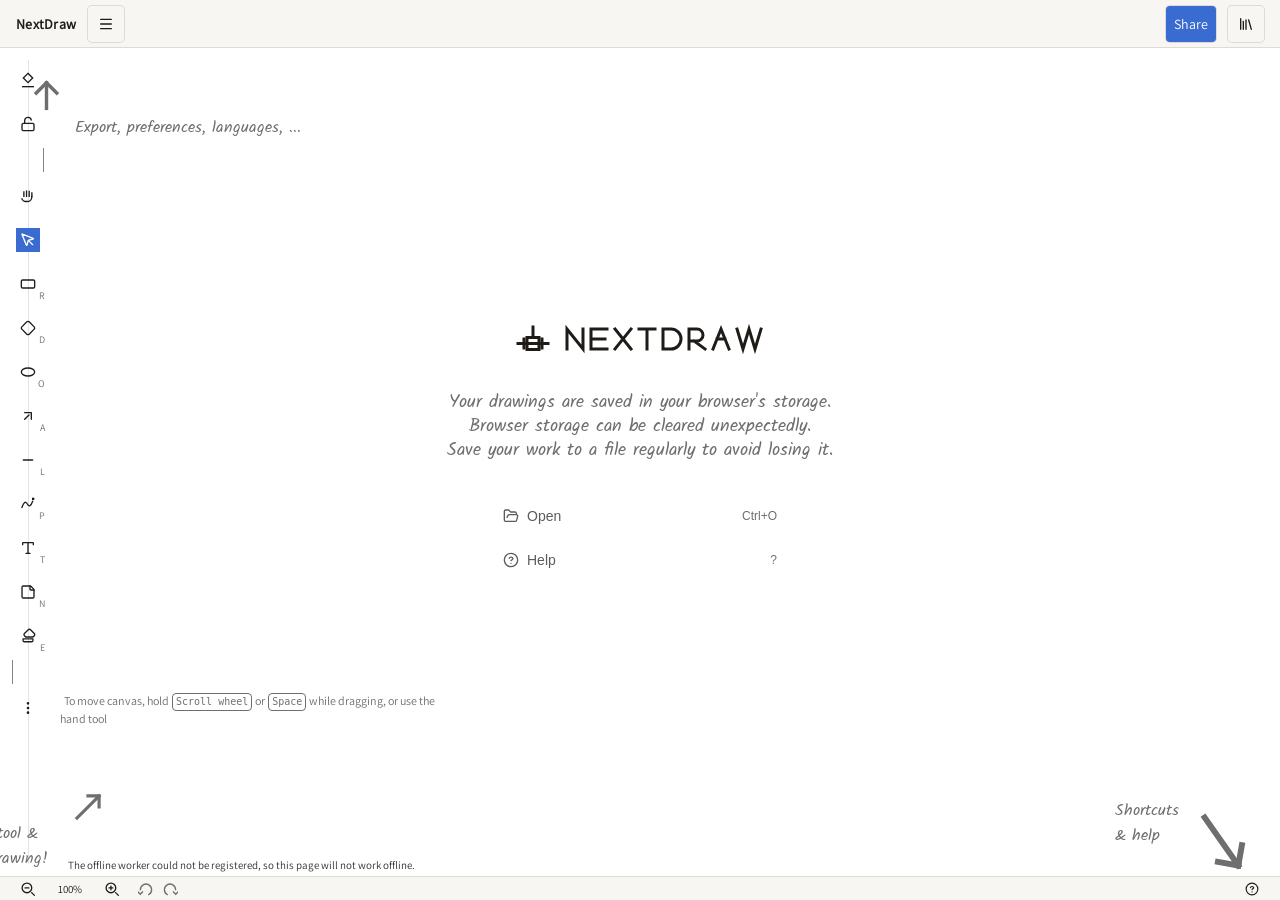
<file: index.html>
<!doctype html>
<html lang="en">
<head>
    <meta charset="utf-8">
    <meta http-equiv="Content-Security-Policy" content="default-src 'self'; script-src 'self' 'wasm-unsafe-eval'; style-src 'self' 'unsafe-inline'; img-src 'self' data: blob:; font-src 'self'; connect-src 'self' http: https: ws: wss:; object-src 'none'; base-uri 'none'; form-action 'none'; frame-src http://youtube.com https://youtube.com http://www.youtube.com https://www.youtube.com http://youtu.be https://youtu.be http://www.youtu.be https://www.youtu.be http://vimeo.com https://vimeo.com http://www.vimeo.com https://www.vimeo.com http://player.vimeo.com https://player.vimeo.com http://www.player.vimeo.com https://www.player.vimeo.com http://drive.google.com https://drive.google.com http://www.drive.google.com https://www.drive.google.com http://figma.com https://figma.com http://www.figma.com https://www.figma.com http://link.excalidraw.com https://link.excalidraw.com http://www.link.excalidraw.com https://www.link.excalidraw.com http://gist.github.com https://gist.github.com http://www.gist.github.com https://www.gist.github.com http://twitter.com https://twitter.com http://www.twitter.com https://www.twitter.com http://x.com https://x.com http://www.x.com https://www.x.com http://*.simplepdf.eu https://*.simplepdf.eu http://stackblitz.com https://stackblitz.com http://www.stackblitz.com https://www.stackblitz.com http://val.town https://val.town http://www.val.town https://www.val.town http://giphy.com https://giphy.com http://www.giphy.com https://www.giphy.com http://reddit.com https://reddit.com http://www.reddit.com https://www.reddit.com http://forms.microsoft.com https://forms.microsoft.com http://www.forms.microsoft.com https://www.forms.microsoft.com">
    <meta name="viewport" content="width=device-width, initial-scale=1">
    <!-- The application's own identity, carried where the browser reads it
         (TASK-154). The colour is the palette's accent above — the chrome's
         own, not upstream's — and the manifest names the icons the mark is
         drawn into. The icons themselves live under `client/icons/`, beside
         the rest of what the page fetches. -->
    <meta name="theme-color" content="#3a6bd0">
    <link rel="manifest" href="./manifest.json">
    <link rel="icon" type="image/svg+xml" href="./client/icons/logo.svg">
    <link rel="icon" type="image/png" sizes="32x32" href="./client/icons/favicon-32.png">
    <link rel="icon" type="image/png" sizes="16x16" href="./client/icons/favicon-16.png">
    <link rel="apple-touch-icon" sizes="180x180" href="./client/icons/apple-touch-icon.png">
    <title>NextDraw</title>
    <link rel="stylesheet" href="./client/fonts/fonts.css">
    <style>
        /* The palette. Every colour the page wears is named here, and the dark
           theme below names exactly the same ones: a palette that only one of
           the two themes fills in is a palette whose other theme borrows the
           first one's colours by accident.

           The toolbar's geometry is not here — it lives in `#toolbar`, where it
           is used — so this rule is the palette and nothing else. */
        :root {
            color-scheme: light;
            /* The page around the drawing. */
            --bg: #fafafa;
            /* The chrome's ink: the toolbar's labels, the status line. */
            --ink: #1a1a1a;
            /* The lines between things: the toolbar's borders. */
            --grid: #ececec;
            /* The accent, and the ink that sits on it. */
            --accent: #3a6bd0;
            --accent-ink: #ffffff;
            /* The ink on the primary button (the top-right share trigger). */
            --on-primary: #ffffff;
            /* The paper the drawing is on. The welcome wordmark rides the ink
               since TASK-289: no logo token of its own. */
            --paper: #fafafa;
            /* The welcome greys are text, not filete: the detector measured
               the old pair at 1.8:1 and 2.6:1 over the paper, so both now
               clear WCAG AA (4.5:1) against `#f7f6f2` (TASK-285 s3). */
            --welcome-decor: #6e6e6e;
            --welcome-muted: #5c5c5c;
            --welcome-strong: #121212;
            /* What the theme does to the colours the canvas paints. The light
               theme does nothing.

               It is a *drawing* filter and not a page filter: the canvas reads
               it and puts it on the context while it paints, and the image
               import takes itself out of it. A filter on the page would reach
               the imported images too, and upstream leaves them alone. */
            --theme-filter: none;
            /* What a failure looks like. */
            --alert: #a40000;
            /* The inline editor's selected text. Upstream leaves the selection
               to the browser, but this page declares `color-scheme: dark` while
               upstream does not, and the browser draws a different highlight in
               the two schemes. These two values are measured from the pin: the
               blue its selected text is painted on, over the paper each theme
               has, and the white its highlighttext is painted with. */
            --editor-selection-bg: #3367d1;
            --editor-selection-ink: #ffffff;
            /* The colour pickers' swatches, in upstream's own states: the
               outline that keeps a near-white swatch visible
               (`--color-outline`, `ColorPicker.scss`), the accent a hover or a
               press draws (`--color-primary`), and the darker accent the active
               swatch is ringed with (`--color-primary-darkest`). */
            --swatch-outline: #ebebeb;
            --swatch-hover: #6965db;
            --swatch-active: #4a47b1;
        }
        /* The dark theme: the same names, other values.

           The filter is upstream's own rule — `invert(93%) hue-rotate(180deg)`,
           the `--theme-filter` of `packages/excalidraw/css/theme.scss:185`, and
           the filter upstream puts on every colour it paints
           (`packages/common/src/colors.ts:86`). The drawing is not repainted
           with other colours; the picture is turned over.

           The paper is upstream's own dark canvas colour, `--default-bg-color`
           (`theme.scss:198`), which is `#121212`. It used to be white with the
           page filter turning it over, and that was the same colour reached the
           long way round — with the imported images turned over with it, which
           upstream does not do. The filter now belongs to the canvas and not to
           the page, so the paper is simply the paper it is. */
        :root[data-theme="dark"] {
            color-scheme: dark;
            --bg: #121212;
            --ink: #e8e8e8;
            --grid: #2e2e2e;
            --accent: #7aa2f7;
            --accent-ink: #0b1020;
            --on-primary: #ffffff;
            --paper: #121212;
            /* Same rule at night: the old #7a7a7a measured 4.36:1 on the dark
               paper, under AA; both greys now clear it (TASK-285 s3). */
            --welcome-decor: #909090;
            --welcome-muted: #a3a3a3;
            --welcome-strong: #f5f5f5;
            --theme-filter: invert(93%) hue-rotate(180deg);
            --alert: #ff8a8a;
            --editor-selection-bg: #0337a1;
            --editor-selection-ink: #ffffff;
            --swatch-outline: #3d3d3d;
            --swatch-hover: #a8a5ff;
            --swatch-active: #beb9ff;
        }
        html, body {
            margin: 0;
            padding: 0;
            height: 100%;
            background: var(--bg);
            color: var(--ink);
            /* The chrome's voice is the humanist sans the token installs
               (TASK-285); the token arrives with `installChromeTokens`, so the
               stack keeps the old system faces as its fallback. */
            font-family: var(--ui-font, -apple-system, BlinkMacSystemFont, "Segoe UI", sans-serif);
            overflow: hidden;
        }
        /* The paper lives on the wrapper, and the canvas carries no filter.

           The filter used to live here too, on the page, and it was the wrong
           owner: a page filter reaches everything the page shows, and one of
           the things it showed was the imported image. Upstream leaves an
           imported image alone — it filters every colour it *paints*
           (`packages/common/src/colors.ts:86`) and a raster is not a colour it
           paints. So the filter moved to the canvas, which filters what it
           draws and lets the image step out of it (`client/paint.mjs`).

           The canvas carries no `filter` of its own for Chromium's own reason:
           a canvas that has been drawn into is rasterised as its own layer, and
           a layer with a filter keeps the background it was rasterised with.
           Measured in Chromium 1248: a canvas carrying both a `background` and a
           `filter` kept the paper it had before the theme changed and the
           filter turned *that* over. The filter is on the context while it
           paints, which is a different thing entirely. */
        #paper {
            width: 100vw;
            height: 100vh;
            background: var(--paper);
            position: relative;
        }
        /* The web embeds. A DOM layer under the canvas, for the same reason the
           canvas is transparent over the paper: the ink the canvas paints — the
           frame's own outline and the selection's chrome — has to stay readable
           over a page the frame shows, and a layer the canvas sits on gets that
           for free. The page shows through the canvas's own transparency, and
           everything drawn above it stays above it.
           `pointer-events: none` keeps the layer from eating the gestures the
           canvas is there to receive; the frames it hosts are not interactive
           yet, and a frame that cannot take the pointer cannot eat a drag. */
        #embeddable-layer {
            position: absolute;
            inset: 0;
            pointer-events: none;
            overflow: hidden;
        }
        #embeddable-layer iframe {
            position: absolute;
            border: 0;
            pointer-events: none;
        }
        /* The canvas fills the paper. The kernel handles the viewport matrix;
           the client is told the bounds once and the size on resize. */
        #canvas {
            display: block;
            width: 100%;
            height: 100%;
            /* Disabling selection on the canvas keeps drag-to-pan from selecting the
               whole document, which is the kind of polish that has to be wired
               before the first frame, not added in H4. */
            user-select: none;
            -webkit-user-select: none;
            touch-action: none;
        }
        /* The context menu. A layer over the page, so it is positioned against
           the viewport and not against the paper: the drawing turns over with
           the theme and the menu must not, or a dark page would carry a white
           sheet over it.

           It is outside `#paper` for the same reason — a filter on the paper
           would turn the menu over with it.

           The sheet is the page's own background at 92% over nothing, so it
           reads as a layer above the drawing rather than as a hole in it. */
        #context-menu {
            position: fixed;
            z-index: 6;
            display: flex;
            flex-direction: column;
            /* The clamp writes a width and a height when the menu is larger
               than the window, and the box has to be the size it was given:
               without this, the padding and the border are added outside it
               and a menu that was told to fit still overflows by 10px. */
            box-sizing: border-box;
            min-width: 190px;
            padding: 4px;
            background: color-mix(in srgb, var(--bg) 92%, transparent);
            border: 1px solid var(--grid);
            border-radius: 8px;
            box-shadow: 0 6px 20px color-mix(in srgb, var(--ink) 18%, transparent);
        }
        /* The `hidden` attribute is the menu's own state, and `display: flex`
           above would otherwise win over it — the browser's default for
           `hidden` is `display: none` from the user-agent sheet, and a rule
           that sets `display` here overrides it. Without this the menu would
           be an empty sheet sitting on the canvas for ever. */
        #context-menu[hidden] {
            display: none;
        }
        #context-menu button {
            display: flex;
            justify-content: space-between;
            align-items: baseline;
            gap: 18px;
            width: 100%;
            font: inherit;
            font-size: 12px;
            text-align: left;
            white-space: nowrap;
            color: var(--ink);
            background: none;
            border: 0;
            border-radius: 5px;
            padding: 5px 8px;
            cursor: pointer;
        }
        /* Hover and focus share a rule, because the menu is walked with the
           keyboard as well as the mouse: a keyboard user has to see where the
           focus is, and the outline is replaced by the same tint the mouse
           gets, so the two ways of arriving at an item look the same. */
        #context-menu button:hover,
        /* El cursor del teclado (TASK-12, frente d). El anillo del navegador
           existe pero cada navegador lo pinta a su manera y algunos lo
           apagan al click; una regla propia y única dice lo mismo en todos:
           lo que tiene el foco POR TECLADO se ve. `:focus-visible` es el
           estándar pensado para ello — el ratón no lo enciende, el Tab sí. */
        :focus-visible {
            outline: 2px solid var(--accent);
            outline-offset: 2px;
        }
        #context-menu button:focus {
            background: color-mix(in srgb, var(--accent) 20%, transparent);
            outline: none;
        }
        /* The shortcut, dimmed and set apart. It is the same information as
           the label, so it reads as a second voice rather than as a second
           item. */
        #context-menu kbd {
            font: inherit;
            font-size: 11px;
            color: color-mix(in srgb, var(--ink) 55%, transparent);
        }
        /* The line between two sections. One pixel of the page's own border
           colour, so the separator belongs to the palette like everything
           else. */
        #context-menu [role="separator"] {
            height: 1px;
            margin: 4px 2px;
            background: var(--grid);
        }
        /* A destructive action is an actual modal: the browser's top layer keeps
           pointer and keyboard input away from the drawing until the user chooses. */
        #clear-canvas-dialog {
            position: fixed;
            inset: 0;
            display: flex;
            flex-direction: column;
            justify-content: center;
            gap: 12px;
            width: min(92vw, 420px);
            max-width: min(92vw, 420px);
            margin: auto;
            padding: 20px;
            color: var(--ink);
            background: var(--bg);
            border: 1px solid var(--grid);
            border-radius: 10px;
            box-shadow: 0 8px 28px color-mix(in srgb, var(--ink) 28%, transparent);
        }
        #clear-canvas-dialog:not([open]) { display: none; }
        #clear-canvas-dialog::backdrop {
            background: color-mix(in srgb, var(--ink) 32%, transparent);
        }
        #clear-canvas-dialog h2,
        #clear-canvas-dialog p {
            margin: 0;
        }
        #clear-canvas-dialog button {
            align-self: flex-end;
            padding: 6px 12px;
        }
        /* The chart offer: the same floating sheet the link editor wears, one
           input shorter (TASK-285 restored the selector the orphan block had
           lost). */
        #chart-dialog {
            position: fixed;
            z-index: 6;
            display: flex;
            gap: 4px;
            align-items: center;
            padding: 6px;
            background: color-mix(in srgb, var(--bg) 92%, transparent);
            border: 1px solid var(--grid);
            border-radius: 8px;
            box-shadow: 0 6px 20px color-mix(in srgb, var(--ink) 18%, transparent);
            left: 50%;
            top: 16px;
            translate: -50% 0;
        }
        #chart-dialog[hidden] {
            display: none;
        }
        /* The link editor shares the chart offer's construction and its look:
           the same sheet, one input longer. */
        #link-dialog {
            position: fixed;
            z-index: 6;
            display: flex;
            gap: 4px;
            align-items: center;
            padding: 6px;
            background: color-mix(in srgb, var(--bg) 92%, transparent);
            border: 1px solid var(--grid);
            border-radius: 8px;
            box-shadow: 0 6px 20px color-mix(in srgb, var(--ink) 18%, transparent);
            left: 50%;
            top: 16px;
            translate: -50% 0;
        }
        #link-dialog[hidden] {
            display: none;
        }
        /* The link preview follows the pointer but remains a real, named link.
           Its small offset lets the canvas keep receiving the move that opened it. */
        #link-popup {
            position: fixed;
            z-index: 5;
            display: flex;
            align-items: center;
            gap: 10px;
            max-width: min(360px, calc(100vw - 24px));
            padding: 6px 9px;
            color: var(--ink);
            background: color-mix(in srgb, var(--bg) 96%, transparent);
            border: 1px solid var(--grid);
            border-radius: 7px;
            box-shadow: 0 4px 14px color-mix(in srgb, var(--ink) 16%, transparent);
            font-size: 12px;
        }
        #link-popup[hidden] {
            display: none;
        }
        #link-popup [data-link-address] {
            overflow: hidden;
            text-overflow: ellipsis;
            white-space: nowrap;
        }
        #link-popup a {
            flex: none;
            color: var(--accent-ink);
            white-space: nowrap;
        }
        /* Upstream's shape switch (`ConvertElementTypePopup.scss`): the row of
           shapes Tab opens under the selection's bottom-left corner. */
        .ConvertElementTypePopup {
            position: fixed;
            z-index: 2;
            display: flex;
            flex-wrap: wrap;
            justify-content: center;
            gap: 0.2rem;
            border-radius: 0.5rem;
            background: var(--island-bg-color);
            box-shadow: var(--shadow-island);
            padding: 0.5rem;
        }
        .ConvertElementTypePopup:focus {
            outline: none;
        }
        .ConvertElementTypePopup[hidden] {
            display: none;
        }
        /* The export offer shares the two sheets' construction and their look:
           one sheet, four controls and the two answers. It sits where the
           other two sit, because the user's hand is already there. */
        #export-dialog {
            position: fixed;
            z-index: 6;
            display: flex;
            flex-wrap: wrap;
            max-width: min(96vw, 560px);
            gap: 6px 10px;
            align-items: center;
            padding: 6px;
            background: color-mix(in srgb, var(--bg) 92%, transparent);
            border: 1px solid var(--grid);
            border-radius: 8px;
            box-shadow: 0 6px 20px color-mix(in srgb, var(--ink) 18%, transparent);
            left: 50%;
            top: 16px;
            translate: -50% 0;
        }
        #export-dialog[hidden] {
            display: none;
        }
        #export-dialog label {
            font-size: 12px;
            display: flex;
            gap: 4px;
            align-items: center;
        }
        #export-dialog [data-export-preview] {
            width: 100%;
            height: 150px;
            object-fit: contain;
            background: var(--bg);
            border-radius: 4px;
        }
        #export-dialog input[type="number"] {
            width: 5ch;
        }
        /* The file-drop veil (TASK-145): what a drop would do, said while the
           file is in the air. The shape is upstream's `FileDropOverlay.scss`
           — a veil over the drawing, a card, two floating papers — drawn with
           the chrome foundation's tokens (`client/chrome-tokens.mjs`, the
           same values the tarball declares), and the words come from the
           locale (`client/drop-overlay.mjs`). The veil carries no pointer
           events: the drop must land on the canvas under it. */
        .file-drop-overlay {
            position: absolute;
            inset: 0;
            z-index: 6;
            display: flex;
            align-items: center;
            justify-content: center;
            padding: 1rem;
            box-sizing: border-box;
            pointer-events: none;
            background: var(--overlay-bg-color);
            animation: drop-overlay-appear 120ms ease-out;
        }
        .file-drop-overlay[hidden] {
            display: none;
        }
        .file-drop-overlay__card {
            width: 30rem;
            max-width: 100%;
            box-sizing: border-box;
            padding: 2rem 1.5rem 1.5rem;
            border: 1px solid var(--color-primary-light-darker);
            border-radius: 1.5rem;
            background: var(--island-bg-color);
            /* The shadow is the ink at its strength, not a black outside the
               palette: a fixed black would not turn over with the theme. */
            box-shadow: 0 16px 48px color-mix(in srgb, var(--ink) 8%, transparent),
                0 2px 8px color-mix(in srgb, var(--ink) 4%, transparent);
            text-align: center;
        }
        .file-drop-overlay__title {
            color: var(--text-primary-color);
            font-size: 1.5rem;
            font-weight: 700;
            line-height: 1.3;
        }
        .file-drop-overlay__hint {
            margin-top: 0.5rem;
            color: var(--text-primary-color);
            opacity: 0.7;
            font-size: 0.875rem;
            line-height: 1.75;
        }
        .file-drop-overlay__hint kbd {
            padding: 0.125rem 0.375rem;
            border: 1px solid var(--default-border-color);
            border-radius: 0.25rem;
            background: var(--color-surface-low);
            font: inherit;
        }
        .file-drop-overlay__hint--secondary {
            margin-top: 0;
            opacity: 0.45;
            font-size: 0.75rem;
        }
        .file-drop-overlay__illustration {
            position: relative;
            height: 10rem;
            margin-top: 1.75rem;
            color: var(--color-primary);
        }
        .file-drop-overlay__file {
            position: absolute;
            top: 0.5rem;
            left: calc(50% - 3rem);
            width: 6rem;
            height: 8rem;
            overflow: visible;
            stroke: currentColor;
            stroke-width: 2.5;
            stroke-linecap: round;
            stroke-linejoin: round;
            animation: drop-overlay-float 3.6s ease-in-out infinite;
        }
        .file-drop-overlay__file--back {
            --file-x: -1.5rem;
            --file-angle: -18deg;
            top: 1rem;
            color: var(--color-primary-light-darker);
        }
        .file-drop-overlay__file--front {
            --file-x: 1.5rem;
            --file-angle: 12deg;
            animation-delay: -1.8s;
        }
        .file-drop-overlay__paper {
            fill: var(--island-bg-color);
        }
        .file-drop-overlay__lines {
            opacity: 0.35;
        }
        .file-drop-overlay__cross {
            stroke-width: 4;
        }
        /* Replacing: the existing content (the back paper) is crossed out.
           Keeping it — the shift held, or a library file — uncrosses it. */
        .file-drop-overlay:not(.file-drop-overlay--keep) .file-drop-overlay__file--back .file-drop-overlay__lines {
            opacity: 0;
        }
        .file-drop-overlay--keep .file-drop-overlay__file--back {
            color: var(--color-primary);
        }
        .file-drop-overlay--keep .file-drop-overlay__cross {
            opacity: 0;
        }
        @keyframes drop-overlay-appear {
            from { opacity: 0; }
            to { opacity: 1; }
        }
        @keyframes drop-overlay-float {
            0%, 100% {
                transform: translate(var(--file-x), 0) rotate(var(--file-angle));
            }
            50% {
                transform: translate(var(--file-x), -0.375rem) rotate(calc(var(--file-angle) + 3deg));
            }
        }
        @media (prefers-reduced-motion: reduce) {
            .file-drop-overlay,
            .file-drop-overlay__file {
                animation: none;
            }
            .file-drop-overlay__file {
                transform: translate(var(--file-x), 0) rotate(var(--file-angle));
            }
        }
        @media (max-height: 420px) {
            .file-drop-overlay__card {
                padding: 1.25rem;
            }
            .file-drop-overlay__illustration {
                height: 7rem;
                margin-top: 0.75rem;
            }
            .file-drop-overlay__file {
                width: 4.5rem;
                height: 6rem;
                left: calc(50% - 2.25rem);
            }
        }
        #link-dialog label {
            font-size: 12px;
            color: var(--ink);
            padding: 0 6px;
        }
        #link-dialog input {
            font: inherit;
            font-size: 12px;
            color: var(--ink);
            background: none;
            border: 1px solid var(--grid);
            border-radius: 5px;
            padding: 4px 8px;
            width: 260px;
        }
        #link-dialog button {
            font: inherit;
            font-size: 12px;
            color: var(--ink);
            background: none;
            border: 1px solid var(--grid);
            border-radius: 5px;
            padding: 4px 10px;
            cursor: pointer;
        }
        #link-dialog button:hover,
        #link-dialog button:focus {
            border-color: var(--accent);
            outline: none;
        }
        #chart-dialog > div {
            font-size: 12px;
            color: var(--ink);
            padding: 0 6px;
        }
        #chart-dialog button {
            font: inherit;
            font-size: 12px;
            color: var(--ink);
            background: none;
            border: 1px solid var(--grid);
            border-radius: 5px;
            padding: 4px 10px;
            cursor: pointer;
        }
        #chart-dialog button:hover,
        #chart-dialog button:focus {
            border-color: var(--accent);
            outline: none;
        }
        /* The command palette. A layer over the page, so it is positioned
           against the viewport and not against the paper: the drawing turns
           over with the theme and the palette must not, or a dark page would
           carry a white sheet over it.

           The layer covers the whole page and dims what is under it, so that
           the palette reads as a layer above the drawing rather than as a
           sheet floating on it. The dimming is the page's own ink at low
           strength, so it belongs to the palette like everything else. */
        #palette {
            position: fixed;
            inset: 0;
            z-index: 7;
            display: flex;
            justify-content: center;
            align-items: flex-start;
            padding-top: 12vh;
            background: color-mix(in srgb, var(--ink) 12%, transparent);
        }
        /* The `hidden` attribute is the palette's own state, and `display: flex`
           above would otherwise win over it — the browser's default for
           `hidden` is `display: none` from the user-agent sheet, and a rule
           that sets `display` here overrides it. Without this the palette would
           be a dimmed page waiting for a keystroke for ever. */
        #palette[hidden] {
            display: none;
        }
        /* The panel: the field on top, the list under it. The field has no
           border of its own because the line under it is the panel's, and two
           borders between the same two pieces read as two separators. */
        #palette-panel {
            display: flex;
            flex-direction: column;
            width: min(520px, calc(100vw - 32px));
            background: color-mix(in srgb, var(--bg) 96%, transparent);
            border: 1px solid var(--grid);
            border-radius: 10px;
            box-shadow: 0 12px 40px color-mix(in srgb, var(--ink) 22%, transparent);
            overflow: hidden;
        }
        #palette-input {
            font: inherit;
            font-size: 14px;
            padding: 10px 12px;
            color: var(--ink);
            background: none;
            border: 0;
            border-bottom: 1px solid var(--grid);
            outline: none;
        }
        /* Search results are grouped by the registry's command categories. */
        #palette-list {
            margin: 0;
            padding: 4px;
            list-style: none;
            max-height: 50vh;
            overflow-y: auto;
        }
        #palette-list li {
            display: flex;
            justify-content: space-between;
            align-items: baseline;
            gap: 18px;
            padding: 6px 8px;
            border-radius: 5px;
            font-size: 13px;
            cursor: pointer;
        }
        /* The verb the keyboard is on. The tint is the same one the context
           menu gives a focused row, so the two affordances look alike when
           they are walked with the keyboard. */
        #palette-list li[aria-selected="true"] {
            background: color-mix(in srgb, var(--accent) 20%, transparent);
        }
        #palette-list kbd {
            font: inherit;
            font-size: 11px;
            color: color-mix(in srgb, var(--ink) 55%, transparent);
        }
        #palette-list .palette-category {
            display: block;
            padding-top: 10px;
            color: color-mix(in srgb, var(--ink) 65%, transparent);
            font-size: 11px;
            font-weight: 600;
            cursor: default;
        }
        #palette-list .palette-empty {
            color: color-mix(in srgb, var(--ink) 55%, transparent);
            cursor: default;
        }
        /* Shell chrome is the transit map's sheet (TASK-285): the band above the
           drawing is 48 px of paper with a one-pixel rule underneath, the tool
           line runs down the left edge, and the status strip closes the sheet at
           the bottom. The band carries the three regions upstream's row carries
           — the menu and the label at the left, the tools (pulled into the rail
           below), the right-hand buttons at the end — so every control keeps its
           name, its wiring and its order; only the sheet they are printed on
           changed. */
        #top-bar {
            position: fixed;
            top: 0;
            left: 0;
            right: 0;
            height: 48px;
            display: grid;
            grid-template-columns: auto 1fr auto;
            align-items: center;
            column-gap: 1rem;
            box-sizing: border-box;
            padding: 0 var(--editor-container-padding);
            background: var(--color-paper);
            border-bottom: 1px solid var(--color-rule);
            z-index: 8;
            /* The row is a frame, not a surface: a click that misses a control
               belongs to the canvas. Every control opts back in. */
            pointer-events: none;
        }
        #canvas-menu {
            grid-column: 1;
            justify-self: start;
            position: relative;
            pointer-events: auto;
            /* The label reads first, the hamburger next: on the sheet, the
               line carries its name before its controls. */
            display: flex;
            align-items: center;
            column-gap: 12px;
        }
        /* The band's rótulo: the house's name in the chrome's own voice. It is
           the band's left mark, set in the humanist sans at the 14 px step of
           the 4 px scale, and it never takes the pointer. */
        .nd-band-label {
            font-family: var(--ui-font);
            font-size: 0.875rem;
            font-weight: 600;
            letter-spacing: 0.02em;
            color: var(--color-on-surface, var(--ink));
            user-select: none;
            pointer-events: none;
        }
        #top-right {
            grid-column: 3;
            justify-self: end;
            display: flex;
            justify-content: flex-end;
            align-items: center;
            gap: 0.75rem;
            /* The reference's region fills its track (344px at 1440) even
               though its buttons are right-aligned inside it. */
            width: 100%;
            pointer-events: none;
        }
        #top-right > button {
            pointer-events: auto;
        }
        /* The islands of the corners: upstream's 36x36 menu trigger and the
           right-hand buttons (`ToolIcon.scss`, and the primary Button the
           share trigger wears). The menu trigger is the hamburger drawing the
           iconary carries (`client/chrome-icons.mjs`); the label is its
           `aria-label`, so the drawing is a picture and not the name. */
        #canvas-menu-trigger,
        #top-right button {
            display: inline-flex;
            align-items: center;
            justify-content: center;
            box-sizing: border-box;
            height: var(--lg-button-size);
            min-height: var(--lg-button-size);
            padding: 0;
            color: var(--icon-fill-color);
            font: inherit;
            font-size: 0.875rem;
            background: var(--island-bg-color);
            border: 0;
            border-radius: var(--border-radius-lg);
            box-shadow: var(--shadow-island);
            cursor: pointer;
        }
        #canvas-menu-trigger {
            width: var(--lg-button-size);
        }
        #canvas-menu-trigger > svg,
        #top-right button > svg {
            width: var(--lg-icon-size);
            height: var(--lg-icon-size);
        }
        #canvas-menu-trigger:hover,
        #top-right button[data-library-trigger]:hover {
            background: var(--button-hover-bg);
        }
        /* The share trigger is upstream's primary Button: the one control in
           the row that is painted in the brand colour. Its width is the word
           it carries plus the button's padding, exactly as the reference's
           "Compartir" is. */
        #top-right button[data-share] {
            width: auto;
            padding: 0 0.5rem;
            color: var(--on-primary);
            background: var(--color-primary);
        }
        #top-right button[data-share]:hover {
            background: var(--color-brand-active);
        }
        #top-right button[data-library-trigger] {
            width: var(--lg-button-size);
        }
        /* The library, upstream's default sidebar (`Sidebar/Sidebar.scss`,
           `LibraryMenu.scss`): a full-height island on the right edge, 294px
           at the reference's 1440, with its header, its two-column grid of
           named pieces and the controls at the bottom. `client/library-panel.mjs`
           builds the DOM; this block draws it. */
        .library-sidebar.Island {
            position: fixed;
            top: 0;
            right: 0;
            bottom: 0;
            z-index: 120;
            width: min(294px, 100vw);
            display: flex;
            flex-direction: column;
            padding: 0;
            background: var(--island-bg-color);
            border-left: 1px solid var(--default-border-color);
            border-radius: 0;
            box-shadow: var(--shadow-island);
        }
        .library-sidebar .sidebar__header {
            display: flex;
            align-items: center;
            justify-content: space-between;
            padding: 1rem 0.75rem;
            border-bottom: 1px solid var(--default-border-color);
        }
        .library-sidebar .sidebar-triggers {
            display: flex;
            padding: 2px;
            background: var(--island-bg-color);
            border: 1px solid var(--default-border-color);
            border-radius: 0.625rem;
        }
        .library-sidebar .sidebar-tab-trigger,
        .library-sidebar .sidebar__close {
            display: flex;
            align-items: center;
            justify-content: center;
            width: var(--lg-button-size);
            height: var(--lg-button-size);
            padding: 0;
            color: var(--icon-fill-color);
            background: transparent;
            border: 0;
            border-radius: calc(var(--border-radius-lg) - 2px);
            cursor: pointer;
        }
        .library-sidebar .sidebar-tab-trigger[aria-selected="true"] {
            color: var(--on-primary);
            background: var(--color-primary);
        }
        .library-sidebar .sidebar__header__buttons {
            display: flex;
            align-items: center;
            margin-left: auto;
        }
        .library-sidebar .sidebar__close:hover { background: var(--button-hover-bg); }
        .library-sidebar .sidebar__close svg,
        .library-sidebar .sidebar-tab-trigger svg {
            width: var(--lg-icon-size);
            height: var(--lg-icon-size);
        }
        .library-sidebar .library-menu-items-container {
            display: flex;
            flex: 1 1 auto;
            flex-direction: column;
            min-height: 0;
            padding: 0 0.75rem;
            overflow-y: auto;
        }
        .library-sidebar .library-menu-items-container__items {
            display: flex;
            flex: 1 1 auto;
            flex-direction: column;
        }
        .library-sidebar .library-menu-items-container__grid {
            display: grid;
            grid-template-columns: repeat(2, minmax(0, 1fr));
            gap: 0.5rem;
            padding: 1rem 0;
        }
        .library-sidebar .library-unit {
            position: relative;
            aspect-ratio: 1;
            border: 1px solid transparent;
            border-radius: var(--border-radius-lg);
        }
        .library-sidebar .library-unit:hover { background: var(--color-surface-high); }
        .library-sidebar .library-unit__dragger {
            display: flex;
            flex-direction: column;
            align-items: center;
            justify-content: center;
            gap: 0.25rem;
            width: 100%;
            height: 100%;
            padding: 0.5rem;
            box-sizing: border-box;
            color: var(--text-primary-color);
            background: transparent;
            border: 0;
            border-radius: inherit;
            cursor: pointer;
        }
        .library-sidebar .library-unit__preview {
            display: flex;
            flex: 1 1 0;
            min-height: 0;
            align-items: center;
            justify-content: center;
            width: 100%;
        }
        .library-sidebar .library-unit__preview svg {
            width: 2rem;
            height: 2rem;
        }
        .library-sidebar .library-unit__name {
            width: 100%;
            overflow: hidden;
            font-size: 0.75rem;
            line-height: 1rem;
            text-align: center;
            text-overflow: ellipsis;
            white-space: nowrap;
        }
        .library-sidebar .library-unit__remove {
            position: absolute;
            top: 0.125rem;
            right: 0.125rem;
            display: flex;
            align-items: center;
            justify-content: center;
            width: 1.25rem;
            height: 1.25rem;
            padding: 0;
            color: var(--icon-fill-color);
            background: var(--island-bg-color);
            border: 1px solid var(--default-border-color);
            border-radius: 50%;
            cursor: pointer;
            opacity: 0;
        }
        .library-sidebar .library-unit:hover .library-unit__remove,
        .library-sidebar .library-unit__remove:focus-visible {
            opacity: 1;
        }
        .library-sidebar .library-unit__remove svg {
            width: 0.75rem;
            height: 0.75rem;
        }
        .library-sidebar .library-menu-items__no-items {
            display: flex;
            flex-direction: column;
            align-items: center;
            justify-content: center;
            min-height: 55px;
            padding: 2rem 1rem;
            font-size: 0.875rem;
            line-height: 1.5;
            text-align: center;
            color: var(--color-on-surface);
            opacity: 0.75;
        }
        .library-sidebar .library-menu-items__no-items__label {
            margin-bottom: 0.25rem;
            font-size: 1.125rem;
            font-weight: 700;
            color: var(--color-primary);
        }
        .library-sidebar .library-menu-items__no-items__hint {
            padding: 0.75rem 0;
        }
        .library-sidebar .library-menu-control-buttons {
            display: flex;
            align-items: center;
            gap: 0.625rem;
            padding: 1rem 0.75rem;
            border-top: 1px solid var(--default-border-color);
        }
        .library-sidebar .library-menu-browse-button {
            display: flex;
            flex: 1;
            align-items: center;
            justify-content: center;
            height: var(--lg-button-size);
            padding: 0 0.5rem;
            color: var(--on-primary);
            font-weight: 600;
            font-size: 0.75rem;
            background: var(--color-primary);
            border: 0;
            border-radius: var(--border-radius-lg);
            cursor: pointer;
        }
        .library-sidebar .library-menu-browse-button:hover { background: var(--color-brand-hover); }
        .library-sidebar .library-menu-control-button {
            height: var(--lg-button-size);
            padding: 0 0.5rem;
            color: var(--color-on-surface);
            font: inherit;
            font-size: 0.75rem;
            background: transparent;
            border: 1px solid var(--default-border-color);
            border-radius: var(--border-radius-lg);
            cursor: pointer;
        }
        .library-sidebar .library-menu-control-button:hover { background: var(--button-hover-bg); }

        /* The menu, drawn as upstream's dropdown menu (`DropdownMenu.scss`):
           one island, an 8px inset, one-pixel gaps between the rows, a 2rem
           row, the icon before the words and the shortcut at the far end. The
           panel is the `.dropdown-menu` root; the builder hangs one
           `.dropdown-menu-container` inside it, which is where upstream's
           background, shadow, radius and scroll live. */
        #canvas-menu-panel {
            position: absolute;
            top: calc(100% + 8px);
            left: 0;
            z-index: 9;
            width: max-content;
            min-width: 280px;
            max-width: 20rem;
        }
        #canvas-menu-panel[hidden] { display: none; }
        #canvas-menu-panel .dropdown-menu-container {
            display: flex;
            flex-direction: column;
            gap: 1px;
            max-height: calc(100svh - var(--editor-container-padding) * 2 - 2.25rem);
            overflow-y: auto;
            padding: 8px;
            box-sizing: border-box;
            color: var(--color-on-surface);
            background: var(--island-bg-color);
            border-radius: var(--border-radius-lg);
            box-shadow: var(--shadow-island);
        }
        #canvas-menu-panel .dropdown-menu-item {
            display: flex;
            align-items: center;
            column-gap: 0.625rem;
            width: 100%;
            height: 2rem;
            padding: 0 0.5rem;
            box-sizing: border-box;
            flex: 1 0 auto;
            color: var(--color-on-surface);
            font: inherit;
            font-size: 0.875rem;
            font-weight: 400;
            text-align: left;
            background: transparent;
            border: 0;
            border-radius: var(--border-radius-md);
            cursor: pointer;
        }
        #canvas-menu-panel .dropdown-menu-item__icon {
            display: flex;
            flex: 0 0 auto;
            align-items: center;
            line-height: 0;
        }
        #canvas-menu-panel .dropdown-menu-item__icon svg,
        #canvas-menu-panel .dropdown-menu__submenu-trigger-icon svg {
            display: block;
            width: 1rem;
            height: 1rem;
        }
        #canvas-menu-panel .dropdown-menu-item__text {
            display: flex;
            align-items: center;
            width: 100%;
            overflow: hidden;
            white-space: nowrap;
            text-overflow: ellipsis;
        }
        #canvas-menu-panel .dropdown-menu-item__shortcut {
            margin-inline-start: auto;
            flex: 0 0 auto;
            opacity: 0.5;
            font-size: 0.875rem;
        }
        #canvas-menu-panel .dropdown-menu-item:hover,
        #canvas-menu-panel .dropdown-menu__submenu-trigger[aria-expanded="true"] {
            background-color: var(--button-hover-bg);
        }
        #canvas-menu-panel .dropdown-menu-item:active {
            background-color: var(--button-hover-bg);
            box-shadow: 0 0 0 1px var(--color-brand-active);
        }
        #canvas-menu-panel .dropdown-menu-item:focus-visible {
            outline: none;
            box-shadow: 0 0 0 2px var(--color-brand-hover);
        }
        #canvas-menu-panel .dropdown-menu-item[disabled],
        #canvas-menu-panel .dropdown-menu-item[aria-disabled="true"] {
            cursor: not-allowed;
            opacity: 0.5;
            pointer-events: none;
        }
        #canvas-menu-panel .dropdown-menu-item.is-active {
            background-color: var(--color-surface-primary-container);
            color: var(--color-on-primary-container);
        }
        #canvas-menu-panel .dropdown-menu-item[aria-checked="true"] .dropdown-menu-item__icon {
            color: var(--color-primary);
        }
        #canvas-menu-panel .dropdown-menu__submenu-trigger-icon {
            margin-inline-start: auto;
            flex: 0 0 auto;
            opacity: 0.5;
        }
        #canvas-menu-panel .dropdown-menu-sub {
            display: flex;
            flex-direction: column;
            gap: 1px;
            padding: 4px;
            margin: 0 0 0 1.75rem;
            background: var(--island-bg-color);
            border: 1px solid var(--default-border-color);
            border-radius: var(--border-radius-md);
            box-shadow: var(--shadow-island);
        }
        #canvas-menu-panel .dropdown-menu-sub[hidden] { display: none; }
        #canvas-menu-panel .dropdown-menu-separator {
            width: 100%;
        }
        /* The tool line (TASK-285): the toolbar is not an island floating over
           the drawing, it is the map's line — a 56 px column down the left
           edge, its stations threaded on a one-pixel rule that runs the whole
           height of the sheet. The line brightens when the pointer walks it,
           the way a route brightens under a finger on a printed diagram. */
        #toolbar {
            position: fixed;
            left: 0;
            top: 48px;
            bottom: 24px;
            width: 56px;
            display: flex;
            flex-direction: column;
            align-items: center;
            padding-top: 12px;
            box-sizing: border-box;
            min-width: 0;
            pointer-events: none;
            z-index: 8;
        }
        #toolbar::before {
            content: "";
            position: absolute;
            left: 50%;
            top: 12px;
            bottom: 12px;
            width: 1px;
            background: var(--color-rule);
            transition: background 120ms ease-out;
        }
        #toolbar:hover::before {
            background: color-mix(in srgb, var(--color-line) 45%, var(--color-rule));
        }
        /* Upstream renders the pen-mode button only when a pen was detected
           (`Toolbar.tsx`: `<PenModeButton penDetected={...} />`). The port has
           no pen detection, so drawing the button would be a mouse-only lie:
           it is not shown, and the state behind it arrives with the detection
           that makes the button true. */
        #tool-toolbar > [data-pen-mode] { display: none; }
        /* The footer is the map's status strip (TASK-285): a 24 px band closing
           the sheet, its numbers set tabular at 11 px so a figure that changes
           does not jump in its place. The controls keep their exact commands
           and names; they lose the floating islands and gain the rule above
           them, because the strip is part of the sheet and not a thing laid on
           the drawing. */
        #canvas-footer {
            position: fixed;
            left: 0;
            right: 0;
            bottom: 0;
            height: 24px;
            display: flex;
            align-items: center;
            justify-content: space-between;
            box-sizing: border-box;
            padding: 0 var(--editor-container-padding);
            background: var(--color-paper);
            border-top: 1px solid var(--color-rule);
            pointer-events: none;
            z-index: 4;
        }
        #footer-left {
            display: flex;
            align-items: center;
            gap: 0.6rem;
            pointer-events: none;
        }
        /* The two groups are text on the strip: the plate and its ring belong
           to islands, and the strip is not an island. */
        #history-buttons,
        #zoom-buttons {
            display: flex;
            align-items: center;
            pointer-events: auto;
            background: transparent;
            border-radius: 0;
            box-shadow: none;
        }
        #history-buttons button,
        #zoom-buttons button {
            display: flex;
            align-items: center;
            justify-content: center;
            width: 24px;
            height: 24px;
            padding: 0;
            border: 0;
            border-radius: var(--border-radius-md);
            background: transparent;
            color: var(--text-primary-color);
            font-family: var(--ui-font);
            font-size: 11px;
            cursor: pointer;
        }
        /* The readout keeps its own width — the figure is the point — and it is
           set tabular so the percent signs do not shuffle when the zoom moves. */
        #zoom-buttons button[data-zoom="reset"] {
            /* `Actions.scss:26` — the readout is 3.75rem wide, not the 24px of
               its neighbours; the strip shrinks the station, not the figure. */
            width: 3.75rem;
            padding: 0 0.375rem;
            box-sizing: border-box;
            color: var(--text-primary-color);
            font-variant-numeric: tabular-nums;
        }
        #zoom-buttons button[data-zoom="reset"]:hover:not(:active) {
            background: var(--button-hover-bg);
        }
        /* The inner box is the ToolIcon's hover and disabled plate; the strip's
           buttons tile it at the station size. */
        #history-buttons .ToolIcon__icon,
        #zoom-buttons .ToolIcon__icon {
            width: 100%;
            height: 100%;
        }
        #history-buttons button:disabled .ToolIcon__icon svg,
        #zoom-buttons button:disabled .ToolIcon__icon svg {
            color: var(--color-disabled);
        }
        #history-buttons button:disabled .ToolIcon__icon:hover,
        #zoom-buttons button:disabled .ToolIcon__icon:hover {
            background: initial;
        }
        /* The help button is the strip's right end: the same drawing, printed
           on the band instead of floating on a plate. */
        #footer-right {
            display: flex;
            align-items: center;
            justify-content: flex-end;
            pointer-events: none;
            /* The help hint hangs above the button, the way upstream's does
               (`Footer.tsx` wraps the pair in a relative box). */
            position: relative;
        }
        #footer-right > .help-icon {
            display: flex;
            align-items: center;
            justify-content: center;
            width: 24px;
            height: 24px;
            padding: 0;
            border: 0;
            border-radius: var(--border-radius-md);
            background: transparent;
            box-shadow: none;
            color: var(--text-primary-color);
            cursor: pointer;
            pointer-events: auto;
        }
        #footer-right > .help-icon svg {
            width: 14px;
            height: 14px;
        }
        #footer-right > .help-icon:hover {
            background: var(--button-hover-bg);
        }
        #footer-right > .help-icon:active {
            box-shadow: 0 0 0 1px var(--color-brand-active);
        }
        #footer-right > .help-icon:focus-visible {
            box-shadow: 0 0 0 2px var(--focus-highlight-color);
        }
        /* The fill group is a small, visually separated cluster: a little
           extra space from the export buttons, a divider-like left border
           so the eye reads it as its own control, and an explicit
           "is the kernel currently using this fill" highlight so a
           selection with `hachure` makes the hachure button darker than
           the other three. */
        #fill-buttons {
            pointer-events: auto;
            margin-left: 8px;
            padding-left: 8px;
            border-left: 1px solid var(--grid);
        }
        #fill-buttons button.is-active {
            background: var(--accent);
            color: var(--accent-ink);
            border-color: var(--accent);
        }
        /* The stroke group is the symmetric crack of the fill group above.
           Same shape: a small left border, a margin from the fill
           group, and the same "is the kernel currently using this
           stroke" highlight driven by `strokeStyleOf` on the first
           selected id. The order — Solid, Dashed, Dotted — is the
           order the buttons appear, the order in
           `STYLES.stroke.tokens` in `client/style-toolbar.mjs`, and the
           order the smoke test rotates through. */
        #stroke-buttons {
            pointer-events: auto;
            margin-left: 8px;
            padding-left: 8px;
            border-left: 1px solid var(--grid);
        }
        #stroke-buttons button.is-active {
            background: var(--accent);
            color: var(--accent-ink);
            border-color: var(--accent);
        }
        /* A row with no active width can mean either no token or a mixed
           selection; the indicator keeps those answers visually distinct. */
        #line-width-buttons [data-style-mixed] {
            display: inline-block;
            padding: 2px 5px;
            color: var(--muted);
            font-size: 12px;
        }
        #line-width-buttons [data-style-mixed][hidden] {
            display: none;
        }
        #line-width-buttons {
            pointer-events: auto;
            margin-left: 8px;
            padding-left: 8px;
            border-left: 1px solid var(--grid);
        }
        #line-width-buttons button.is-active {
            background: var(--accent);
            color: var(--accent-ink);
            border-color: var(--accent);
        }
        /* The sketch level. Fourth style group, same shape as the three above: the
           order the buttons appear is the order in `ROUGHNESS_TOKENS` and the
           order the smoke test rotates through. */
        #edges-buttons {
            display: flex;
            gap: 4px;
            align-items: center;
        }
        #edges-buttons button.is-active {
            background: color-mix(in srgb, var(--accent) 20%, transparent);
        }
        #opacity-row {
            display: flex;
            gap: 6px;
            align-items: center;
        }
        #opacity-row[data-mixed] #opacity {
            outline: 1px dashed var(--grid);
        }
        #stroke-colour-row,
        #background-colour-row {
            display: flex;
            gap: 4px;
            align-items: center;
        }
        #stroke-colour-row input,
        #background-colour-row input {
            width: 7ch;
        }
        #stroke-colour-row input[aria-invalid],
        #background-colour-row input[aria-invalid] {
            outline: 1px solid var(--alert);
        }
        /* The quick picks, as upstream's `ColorPicker.scss` draws them: a
           borderless 22px rounded square whose colour is written by the picker,
           a checkerboard for "no colour", a one-pixel outline only where the
           swatch would otherwise vanish into the panel, and a ring for the
           states. The rings are `box-shadow` and not `outline` because they
           have to sit where upstream's `color-picker__button-outline` sits —
           one pixel outside the colour — without moving the row's layout. */
        #stroke-colour-row .swatch,
        #background-colour-row .swatch {
            width: 22px;
            height: 22px;
            padding: 0;
            border: 0;
            border-radius: 4px;
            box-sizing: border-box;
            background-position: left center;
            background-repeat: repeat;
        }
        #stroke-colour-row .swatch.is-transparent,
        #background-colour-row .swatch.is-transparent {
            /* The user agent paints a button with `ButtonFace`, which the dark
               theme makes a grey; the checkerboard is drawn over it. Upstream's
               `--swatch-color` is `#ededed00` for transparent, so the colour
               underneath is no colour in both themes. */
            background-color: transparent;
            background-image: url("[data-uri]");
        }
        #stroke-colour-row .swatch.has-outline,
        #background-colour-row .swatch.has-outline {
            box-shadow: 0 0 0 1px var(--swatch-outline);
        }
        /* Upstream's top picks have no hover ring; its large swatches do, in
           `--color-primary`. These picks are the panel's whole palette, so the
           same accent marks the clickable state here: without it the swatch has
           no answer to the pointer, and in the dark theme the nearest swatches
           are the colours that a dark ring would swallow. */
        #stroke-colour-row .swatch:hover:not(.is-active),
        #background-colour-row .swatch:hover:not(.is-active),
        #stroke-colour-row .swatch:active,
        #background-colour-row .swatch:active {
            box-shadow: 0 0 0 1px var(--swatch-hover);
        }
        #stroke-colour-row .swatch.is-active,
        #background-colour-row .swatch.is-active {
            box-shadow: 0 0 0 1px var(--swatch-active);
        }
        /* The inline editor's selected text: upstream leaves it to the browser,
           whose highlight this page cannot inherit because its dark theme
           declares `color-scheme: dark` and upstream's does not. The two
           colours are the pin's, measured over each theme's paper. */
        #text-edit-layer textarea::selection {
            background-color: var(--editor-selection-bg);
            color: var(--editor-selection-ink);
        }
        #stroke-colour-row[data-mixed] input,
        #background-colour-row[data-mixed] input {
            outline: 1px dashed var(--grid);
        }
        #text-size-row,
        #text-family-row,
        #text-align-row,
        #text-vertical-row,
        #arrow-type-row,
        #arrow-heads-row {
            display: flex;
            gap: 4px;
            align-items: center;
            flex-wrap: wrap;
        }
        #text-size-row input {
            width: 5ch;
        }
        #text-size-row input[aria-invalid] {
            outline: 1px solid var(--alert);
        }
        #text-family-row button.is-active,
        #text-align-row button.is-active,
        #text-vertical-row button.is-active,
        #arrow-type-row button.is-active,
        #arrow-heads-row button.is-active {
            background: color-mix(in srgb, var(--accent) 20%, transparent);
        }
        #text-size-row[data-mixed] input {
            outline: 1px dashed var(--grid);
        }
        /* `display: flex` beats the user-agent `hidden`, so the attribute needs its own rule. */
        #arrow-heads-row[hidden],
        #arrow-type-row[hidden],
        #arrow-heads-row [data-arrow-row][hidden],
        #arrow-type-row [data-arrow-row][hidden] {
            display: none;
        }
        #arrow-heads-row [data-arrow-row],
        #arrow-type-row [data-arrow-row] {
            display: flex;
            gap: 2px;
        }
        #arrow-heads-row [data-mixed],
        #arrow-type-row [data-mixed] {
            outline: 1px dashed var(--grid);
        }
        #roughness-buttons {
            pointer-events: auto;
            margin-left: 8px;
            padding-left: 8px;
            border-left: 1px solid var(--grid);
        }
        #roughness-buttons button.is-active {
            background: var(--accent);
            color: var(--accent-ink);
            border-color: var(--accent);
        }
        /* The theme's button. It is the one control that is not about the
           drawing but about the page the drawing is on, and it says which theme
           is on the same way the style groups say which one is in use: the
           accent, and the ink that sits on it. The air on its left keeps it
           from reading as the last drawing tool. */
        #theme-toggle {
            margin-left: 8px;
        }
        #theme-toggle.is-active {
            background: var(--accent);
            color: var(--accent-ink);
            border-color: var(--accent);
        }
        /* This page keeps only the row's own layout: the tools are one line,
           printed down the rail — stations of 24 px riding the hairline, the
           active one filled (client/chrome.mjs draws the checked station), a
           40 px button box keeping the station easy to hit without fattening
           the drawing. The hint is the island's own absolutely-positioned
           first child (`Toolbar.tsx`), so the island is the containing block. */
        #tool-toolbar {
            display: flex;
            flex-direction: column;
            align-items: center;
            row-gap: 4px;
            column-gap: calc(var(--space-factor, 0.25rem) * 1);
            position: relative;
            pointer-events: auto;
            /* The island plate is gone: a line of stations does not arrive in
               a box, it arrives on the sheet. */
            background: transparent;
            box-shadow: none;
            border-radius: 0;
            padding: 0;
        }
        #tool-toolbar .ToolIcon {
            width: 40px;
            height: 40px;
            display: flex;
            align-items: center;
            justify-content: center;
        }
        #tool-toolbar .ToolIcon__icon {
            width: 24px;
            height: 24px;
            border-radius: var(--border-radius-md);
        }
        #tool-toolbar .ToolIcon__icon svg {
            width: var(--default-icon-size);
            height: var(--default-icon-size);
        }
        /* The filled station keeps the world's answer: a square, drawn with
           the line colour, whatever plate the row around it wears. */
        #tool-toolbar .ToolIcon--checked .ToolIcon__icon {
            border-radius: 0;
        }
        /* The extra-tools menu opens to the right of the rail, the way the
           reference's opens under the island: the rail is too narrow to hold
           it. */
        #tool-toolbar .extra-tools-panel {
            top: 0;
            left: calc(100% + 8px);
            right: auto;
        }
        #toolbar button:not(.ToolIcon):focus-visible {
            outline: 2px solid var(--accent);
            outline-offset: 1px;
        }
        /* The tool buttons' focus is the chrome's own language — a ring in the
           foundation's focus token (`client/chrome.mjs`, ToolIcon.scss) — so
           the island does not wear this page's accent outline. */
        /* The text-edit layer is sized to the viewport so the absolute
           `<textarea>` of the inline editor lines up with the dblclick
           event's client coordinates. `pointer-events: none` keeps the
           layer transparent to clicks; the editor itself re-enables
           pointer events on its own element. `z-index: 5` puts the
           layer above the canvas (z=0) but below the toolbar (the
           toolbar's buttons sit at the top of the stacking order
           because the bar gets the highest priority of pointer
           events). */
        #text-edit-layer {
            position: fixed;
            top: 0;
            left: 0;
            width: 100vw;
            height: 100vh;
            pointer-events: none;
            z-index: 5;
        }
        /* The status line is a live region, not a caption. The ready text —
           the WASM model and session sentence — stays in the region for a
           screen reader but is not drawn, because upstream's footer has no
           persistent status text. A problem or a notice is drawn, above the
           footer, because that is the news the user has to act on. */
        #status {
            position: fixed;
            left: 68px;
            bottom: 28px;
            max-width: min(480px, calc(100vw - 92px));
            font-size: 11px;
            font-variant-numeric: tabular-nums;
            color: var(--ink);
            opacity: 0.4;
            pointer-events: none;
            white-space: pre-wrap;
            z-index: 4;
        }
        #status[data-quiet="false"] {
            opacity: 0.9;
        }
        #status[data-quiet="true"] {
            width: 1px;
            height: 1px;
            margin: -1px;
            padding: 0;
            overflow: hidden;
            clip: rect(0 0 0 0);
            clip-path: inset(50%);
            white-space: nowrap;
            border: 0;
        }
        /* The install offer: a band of its own at the bottom centre, where the
           reference draws nothing and the footer is not. The band is always
           there and the button is not: the offer only exists when the browser
           says the application can be installed, so a page that cannot offer
           one costs nothing and shows nothing.

           The band sits above the status line (which is on the left) and
           above the phone's bottom bar (which is in the centre): the offer
           must not cover the line that says what happened, nor the bar that
           draws the tools on a phone. */
        #install-offer {
            position: fixed;
            left: 50%;
            bottom: calc(var(--editor-container-padding) + 120px);
            transform: translateX(-50%);
            pointer-events: none;
            z-index: 4;
        }
        #install-offer button {
            pointer-events: auto;
            display: flex;
            align-items: center;
            height: var(--lg-button-size);
            padding: 0 0.75rem;
            border: 0;
            border-radius: var(--border-radius-lg);
            background: var(--color-surface-low);
            box-shadow: 0 0 0 1px var(--island-bg-color);
            color: var(--text-primary-color);
            font-family: var(--ui-font);
            font-size: 0.875rem;
            cursor: pointer;
        }
        /* The button is hidden until the browser offers the install, and the
           rule above would win over the browser's own `hidden` (an id beats
           the user agent's rule), so the hidden state is spelled out. */
        #install-offer button[hidden] {
            display: none;
        }
        /* The extra tools: upstream's ExtraToolsDropdown. The trigger is the
           dots icon button after the toolbar's 1.5rem divider; the menu is a
           labelled vertical list in an island under it, aligned to the
           trigger's right edge (`Toolbar.scss`:
           `.App-toolbar__extra-tools-dropdown { margin-top: .375rem; right: 0;
           min-width: 11.875rem }`), and closed until the user asks. */
        .extra-tools {
            position: relative;
            display: flex;
            align-items: center;
        }
        .extra-tools-panel {
            position: absolute;
            top: calc(100% + 0.375rem);
            right: 0;
            display: flex;
            flex-direction: column;
            min-width: 11.875rem;
            padding: 0.5rem;
            background: var(--island-bg-color);
            border-radius: var(--border-radius-lg);
            box-shadow: var(--shadow-island);
            z-index: 6;
        }
        .extra-tools-panel[hidden] {
            display: none;
        }
        /* One row of the menu, upstream's `dropdown-menu-item`: the icon, the
           words and the shortcut, the last one pushed to the far end. */
        .dropdown-menu-item {
            display: flex;
            align-items: center;
            gap: 0.625rem;
            height: 2rem;
            padding: 0 0.5rem;
            box-sizing: border-box;
            font: inherit;
            font-size: 0.875rem;
            font-weight: 400;
            color: var(--color-on-surface);
            text-align: start;
            background-color: transparent;
            border: none;
            border-radius: var(--border-radius-md);
            cursor: pointer;
        }
        .dropdown-menu-item:hover {
            background-color: var(--button-hover-bg);
        }
        .dropdown-menu-item:focus-visible {
            box-shadow: inset 0 0 0 1px var(--color-brand-hover);
        }
        .dropdown-menu-item__icon {
            display: flex;
            align-items: center;
            justify-content: center;
            width: 1rem;
            height: 1rem;
            flex: 0 0 auto;
        }
        .dropdown-menu-item__icon svg {
            width: 1rem;
            height: 1rem;
        }
        .dropdown-menu-item__text {
            display: flex;
            align-items: center;
            width: 100%;
            overflow: hidden;
            white-space: nowrap;
            text-overflow: ellipsis;
        }
        .dropdown-menu-item__shortcut {
            margin-inline-start: auto;
            opacity: 0.5;
        }
        .dropdown-menu-item--selected {
            background: var(--color-surface-primary-container);
            --icon-fill-color: var(--color-on-primary-container);
        }
        /* The trigger wears the armed extra tool's drawing (the binder swaps
           it) and upstream's selected tint; it is not a ToolIcon, so the
           foundation's checked class does not reach it. */
        .App-toolbar__extra-tools-trigger--selected {
            background: var(--color-surface-primary-container);
            color: var(--color-on-primary-container);
        }
        /* The style panel is the map's inspector (TASK-285): a 280 px column on
           the right edge, separated from the drawing by a one-pixel rule, and
           reaching from the band to the status strip. The rows are
           `fieldset > legend + .buttonList` (Actions.tsx), and the whole panel
           is the selection's: with nothing selected the kernel answers no
           style and the panel is not drawn. `client/style-panel.mjs` writes the
           column's left, top and max-height from the window's box; the fixed
           rules here are the fallback a reader gets before the first paint. */
        #style-panel {
            position: fixed;
            top: 48px;
            right: 0;
            bottom: 24px;
            left: auto;
            box-sizing: border-box;
            width: 280px;
            max-height: none;
            overflow-y: auto;
            padding: 12px;
            pointer-events: auto;
            background: var(--color-paper);
            border: 0;
            border-inline-start: 1px solid var(--color-rule);
            border-radius: 0;
            box-shadow: none;
            z-index: 4;
        }
        #style-panel[hidden] {
            display: none;
        }
        #style-rows {
            display: flex;
            flex-direction: column;
            gap: 0.5rem;
        }
        .style-row {
            display: flex;
            flex-direction: column;
            gap: 4px;
            margin: 0;
            padding: 0;
            border: 0;
            min-width: 0;
        }
        /* `display: flex` beats the user-agent `[hidden]`, so a section the
           binder retires needs its own rule. */
        .style-row[hidden] {
            display: none;
        }
        #layers-row,
        #align-row,
        #actions-row {
            display: flex;
            flex-wrap: wrap;
            gap: 4px;
        }
        #layers-row button,
        #align-row button,
        #actions-row button {
            width: 32px;
            height: 32px;
            padding: 0;
            justify-content: center;
        }
        #layers-row button[hidden],
        #align-row button[hidden],
        #actions-row button[hidden] {
            display: none;
        }
        #layers-row button svg,
        #align-row button svg,
        #actions-row button svg {
            width: 16px;
            height: 16px;
        }
        .style-row > legend {
            padding: 0;
            font-size: 12px;
            color: var(--text-primary-color);
            opacity: 0.75;
        }
        .style-icon {
            display: inline-flex;
            width: 16px;
            height: 16px;
            flex: 0 0 auto;
        }
        .style-icon svg {
            width: 100%;
            height: 100%;
        }
        #style-panel button {
            display: inline-flex;
            align-items: center;
            gap: 4px;
        }
        .style-row .buttonList {
            display: flex;
            flex-wrap: wrap;
            gap: 4px;
        }
        .visually-hidden {
            position: absolute;
            width: 1px;
            height: 1px;
            margin: -1px;
            padding: 0;
            overflow: hidden;
            clip: rect(0 0 0 0);
            white-space: nowrap;
            border: 0;
        }
        /* The contextual hint, upstream's `HintViewer` (`HintViewer.scss`):
           not a panel but a plain grey sentence under the island, the island's
           own width and centred, with the shortcut as a `<kbd>`. It is the
           island's first child and absolute to it, so it hangs below the
           buttons wherever the island ends and never covers them; it takes no
           pointer events because it is a reference, not a control. */
        #tool-hint {
            position: absolute;
            box-sizing: border-box;
            /* The hint is the sentence written beside the line, not inside it
               (TASK-285, and the discipline that the printed rule guides the
               hand): a 56 px rail has no room for a sentence to breathe. */
            bottom: 0;
            left: calc(100% + 12px);
            width: min(24rem, calc(100vw - 96px));
            max-width: min(24rem, calc(100vw - 96px));
            pointer-events: none;
            text-align: start;
            font-size: 0.75rem;
            line-height: 1.4;
            /* The foundation's two greys by theme: upstream reads
               `--color-gray-40` light and `--color-gray-60` dark, which is
               exactly what the keybinding token names on each theme. */
            color: var(--keybinding-color);
            white-space: normal;
        }
        #tool-hint[hidden] {
            display: none;
        }
        #tool-hint > span {
            padding: 0.25rem;
        }
        #tool-hint kbd {
            display: inline-block;
            margin: 0 1px;
            padding: 1px 3px;
            font-family: monospace;
            font-size: 10px;
            border: 1px solid var(--keybinding-color);
            border-radius: 4px;
        }
        /* The help sheet, upstream's `HelpDialog.tsx` over `Dialog.tsx` and
           `Modal.scss`: a full-window modal, a dimmed backdrop, a centred
           island at 960 pixels, a title with the reference's rule, one
           "Keyboard shortcuts" section and three shortcut islands — tools and
           view in the left column, editor in the right one at 1024 pixels and
           wider. The rows, the keys and the modal behaviour are built by
           `client/help.mjs`; this block is only the drawing. */
        #help-dialog {
            position: fixed;
            inset: 0;
            z-index: 1000;
            display: flex;
            align-items: center;
            justify-content: center;
            padding: calc(var(--space-factor, 0.25rem) * 10);
            overflow: auto;
        }
        #help-dialog[hidden] { display: none; }
        #help-dialog .Modal__background {
            position: fixed;
            inset: 0;
            z-index: 1;
            background-color: var(--overlay-bg-color);
        }
        #help-dialog .Modal__content {
            position: relative;
            z-index: 2;
            width: 100%;
            max-width: 960px;
            max-height: 100%;
            overflow-y: auto;
            box-sizing: border-box;
            background: var(--island-bg-color);
            border: 1px solid var(--default-border-color);
            border-radius: 0.75rem;
            box-shadow: var(--shadow-island);
        }
        #help-dialog .Modal__content:focus { outline: none; }
        #help-dialog .Island { padding: 2.5rem; }
        #help-dialog .Dialog__title {
            margin: 0 0 1.5rem;
            padding: 0 0 0.75rem;
            text-align: left;
            font-size: 1.25rem;
            border-bottom: 1px solid var(--default-border-color);
        }
        #help-dialog .Dialog__close {
            position: absolute;
            top: 0.75rem;
            right: 0.5rem;
            margin: 0;
            padding: 0;
            color: var(--icon-fill-color);
            background: transparent;
            border: 0;
            line-height: 0;
            cursor: pointer;
        }
        #help-dialog .Dialog__close:hover { color: var(--color-brand-hover); }
        #help-dialog .Dialog__close svg { width: 1.5rem; height: 1.5rem; }
        #help-dialog h3 {
            margin: 1.5rem 0;
            font-weight: 700;
            font-size: 1.125rem;
        }
        #help-dialog .HelpDialog__islands-container {
            display: grid;
            grid-column-gap: 1.5rem;
            grid-row-gap: 2rem;
        }
        @media screen and (min-width: 1024px) {
            #help-dialog .HelpDialog__islands-container {
                grid-template-columns: 1fr 1fr;
            }
            #help-dialog .HelpDialog__island--tools { grid-area: 1 / 1 / 2 / 2; }
            #help-dialog .HelpDialog__island--view { grid-area: 2 / 1 / 3 / 2; }
            #help-dialog .HelpDialog__island--editor { grid-area: 1 / 2 / 3 / 3; }
        }
        #help-dialog .HelpDialog__island h4 {
            margin: 0 0 0.625rem;
            font-size: 1rem;
            font-weight: 700;
        }
        #help-dialog .HelpDialog__island-content {
            border: 1px solid var(--default-border-color);
            border-radius: var(--border-radius-lg);
        }
        #help-dialog .HelpDialog__shortcut {
            display: flex;
            align-items: center;
            justify-content: space-between;
            column-gap: 0.5rem;
            padding: 0.375rem 0.75rem;
            font-size: 0.875rem;
            border-bottom: 1px solid var(--default-border-color);
        }
        #help-dialog .HelpDialog__shortcut:last-child { border-bottom: none; }
        #help-dialog .HelpDialog__key-container {
            display: flex;
            flex-shrink: 0;
            align-items: center;
            column-gap: 0.25rem;
        }
        #help-dialog .HelpDialog__key {
            display: flex;
            box-sizing: border-box;
            align-items: center;
            padding: 0.5rem;
            font-family: inherit;
            font-size: 0.625rem;
            line-height: 1;
            background-color: var(--color-surface-primary-container);
            border-radius: var(--border-radius-md);
        }
        #help-dialog .HelpDialog__or {
            font-size: 0.75rem;
            opacity: 0.6;
        }
        @media (max-width: 640px), (pointer: coarse) {
            #help-dialog { padding: 0; }
            #help-dialog .Modal__content {
                max-width: 100%;
                height: 100%;
                border: 0;
                border-radius: 0;
            }
            #help-dialog .Island { padding: 1.25rem; }
            #help-dialog .Dialog__close { top: 1rem; right: 1rem; }
            #help-dialog .HelpDialog__islands-container { grid-template-columns: 1fr; }
        }

        /* The welcome screen — upstream's `WelcomeScreen.scss` over this
           page's canvas, with the same class names and the same boxes
           (TASK-217). The centre is `pointer-events: none`, so a press that
           misses a menu row is a press on the drawing; only the two rows opt
           back into the pointer, which is upstream's `pointer-events:
           var(--ui-pointerEvents)` with the answer this page always gives.
           The three hints are decoration: they never take the pointer. */
        .excalifont {
            font-family: "NextDraw Script", "Xiaolai";
        }
        #welcome-screen {
            position: absolute;
            inset: 1rem;
            z-index: 1;
            display: none;
            flex-direction: column;
            gap: 2rem;
            justify-content: center;
            align-items: center;
            pointer-events: none;
        }
        #welcome-screen[data-visible="true"] {
            display: flex;
        }
        #welcome-screen .welcome-screen-decor {
            pointer-events: none;
            color: var(--welcome-decor);
        }
        #welcome-screen .welcome-screen-center__logo {
            display: flex;
            align-items: center;
            column-gap: 0.75rem;
            font-size: 2.25rem;
        }
        /* The house's own wordmark (TASK-280, styled for real in TASK-289):
           the mark and the word bring their own boxes (36×36, 202×40), so the
           flex line only sets the 12 px between them and rides the ink. */
        .nd-wordmark {
            display: flex;
            align-items: center;
            column-gap: 0.75rem;
            color: var(--color-ink);
        }
        .nd-wordmark svg {
            flex: 0 0 auto;
        }
        #welcome-screen .welcome-screen-center__heading {
            font-size: 1.125rem;
            /* 1.35rem over an 18px line was 1.20x; the detector asks for
               >=1.3 and the three-line block wraps on mobile (TASK-285 s3). */
            line-height: 1.5rem;
            text-align: center;
        }
        #welcome-screen .welcome-screen-center__heading-line {
            display: block;
        }
        #welcome-screen .welcome-screen-menu {
            display: flex;
            flex-direction: column;
            gap: 2px;
            justify-content: center;
            align-items: center;
        }
        #welcome-screen .welcome-screen-menu-item {
            box-sizing: border-box;
            pointer-events: auto;
            color: var(--welcome-muted);
            font-size: 0.875rem;
            width: 100%;
            min-width: 300px;
            max-width: 400px;
            display: grid;
            align-items: center;
            justify-content: space-between;
            background: none;
            border: 1px solid transparent;
            padding: 0.75rem;
            border-radius: var(--border-radius-md);
            grid-template-columns: calc(var(--default-icon-size) + 0.5rem) 1fr 3rem;
        }
        #welcome-screen .welcome-screen-menu-item__text {
            display: flex;
            align-items: center;
            margin-right: auto;
            text-align: left;
            column-gap: 0.5rem;
        }
        #welcome-screen .welcome-screen-menu-item__icon {
            width: var(--default-icon-size);
            height: var(--default-icon-size);
        }
        #welcome-screen .welcome-screen-menu-item__icon svg {
            width: var(--default-icon-size);
            height: var(--default-icon-size);
        }
        #welcome-screen .welcome-screen-menu-item__shortcut {
            margin-left: auto;
            color: var(--welcome-decor);
            font-size: 0.75rem;
        }
        #welcome-screen .welcome-screen-menu-item:hover {
            text-decoration: none;
            background: var(--button-hover-bg);
        }
        #welcome-screen .welcome-screen-menu-item:hover .welcome-screen-menu-item__shortcut,
        #welcome-screen .welcome-screen-menu-item:hover .welcome-screen-menu-item__icon,
        #welcome-screen .welcome-screen-menu-item:hover .welcome-screen-menu-item__text {
            color: var(--welcome-strong);
        }
        #welcome-screen .welcome-screen-menu-item:active {
            background: var(--button-hover-bg);
            border-color: var(--color-brand-active);
        }
        #welcome-screen .welcome-screen-menu-item:active .welcome-screen-menu-item__shortcut,
        #welcome-screen .welcome-screen-menu-item:active .welcome-screen-menu-item__icon,
        #welcome-screen .welcome-screen-menu-item:active .welcome-screen-menu-item__text {
            color: var(--welcome-strong);
        }
        #welcome-screen .welcome-screen-menu-item:focus-visible {
            outline: transparent;
            box-shadow: 0 0 0 1px var(--color-brand-hover);
        }
        :root[data-theme="dark"] #welcome-screen .welcome-screen-menu-item:hover {
            background-color: var(--color-surface-low);
        }
        /* The hints, upstream's three arrows. They are `display: none` until
           the state says the welcome screen is up, and the height gate is
           upstream's: below 780px there is no room for an arrow that points. */
        .welcome-screen-decor-hint {
            display: none;
            pointer-events: none;
            color: var(--welcome-decor);
        }
        .welcome-screen-decor-hint[data-visible="true"] {
            display: flex;
        }
        @media (max-height: 780px) {
            .welcome-screen-decor-hint {
                display: none !important;
            }
        }
        @media (max-height: 500px), (max-width: 320px) {
            #welcome-screen[data-visible="true"] {
                display: none;
            }
        }
        /* Zen mode takes the chrome away, and upstream hides the welcome
           screen with it (`App.tsx`: `!appState.zenModeEnabled`). The mode is
           an attribute the page writes without a repaint, so the rule answers
           here instead of waiting for the next frame. */
        [data-zen] #welcome-screen,
        [data-zen] .welcome-screen-decor-hint {
            display: none !important;
        }
        .welcome-screen-decor-hint--menu {
            position: absolute;
            width: 320px;
            font-size: 1rem;
            top: 100%;
            margin-top: 0.25rem;
            margin-inline-start: 0.6rem;
            align-items: flex-end;
            gap: 0.5rem;
        }
        .welcome-screen-decor-hint__arrow {
            display: flex;
        }
        .welcome-screen-decor-hint--menu svg {
            width: 41px;
            height: 94px;
        }
        :root[dir="rtl"] .welcome-screen-decor-hint--menu svg {
            transform: scaleX(-1);
        }
        @media (max-width: 860px) {
            .welcome-screen-decor-hint--menu .welcome-screen-decor-hint__label {
                max-width: 160px;
            }
        }
        .welcome-screen-decor-hint--toolbar {
            position: absolute;
            top: 100%;
            left: 50%;
            transform: translateX(-50%);
            margin-top: 2.5rem;
            align-items: baseline;
        }
        .welcome-screen-decor-hint--toolbar .welcome-screen-decor-hint__label {
            width: 120px;
            position: relative;
            top: -0.5rem;
        }
        .welcome-screen-decor-hint--toolbar svg {
            width: 38px;
            height: 78px;
        }
        :root[dir="rtl"] .welcome-screen-decor-hint--toolbar svg {
            transform: scaleX(-1);
        }
        .welcome-screen-decor-hint--help {
            position: absolute;
            right: 0;
            bottom: 100%;
        }
        :root[dir="rtl"] .welcome-screen-decor-hint--help {
            left: 0;
            right: auto;
        }
        .welcome-screen-decor-hint--help svg {
            margin-top: 0.5rem;
            width: 85px;
            height: 71px;
            transform: scaleX(-1) rotate(80deg);
        }
        :root[dir="rtl"] .welcome-screen-decor-hint--help svg {
            transform: rotate(80deg);
        }
        /* The bar on a phone. The reference's phone has no row of tools at the
           top and no footer: it has a bottom bar (`MobileMenu.tsx:160-187`,
           `styles.scss:322-346`) with the horizontal style row ABOVE the tool
           island, and the undo/redo in that row (`Actions.tsx:853-872`). This
           block is that bar: centred, 28px short of the window on each side,
           ten pixels above the bottom edge — the reference's own numbers.
           The share trigger is hidden because upstream's `renderTopRightUI`
           answers null on a phone, and the zoom group and the help button go
           with the footer the reference does not draw there. The touch floor
           is this repository's and not the reference's (44px against
           upstream's 32px), so the bar is taller by exactly that difference;
           `scripts/mobile-bar-capture.mjs` measures both. */
        @media (max-width: 640px), (pointer: coarse) {
            #canvas-menu {
                position: fixed;
                top: 0.75rem;
                left: 0.75rem;
            }
            /* The bottom bar: the map's line laid on its side — a 44 px band
               along the bottom edge carrying the same stations. */
            #toolbar {
                position: fixed;
                top: auto;
                bottom: 10px;
                left: 50%;
                transform: translateX(-50%);
                width: calc(100% - 28px);
                max-width: 450px;
                display: flex;
                flex-direction: column;
                align-items: stretch;
                gap: 4px;
                padding: 0;
            }
            /* The rail's hairline belongs to the vertical line; the phone's
               band is the same line printed across, and its stations ride the
               band itself. */
            #toolbar::before {
                display: none;
            }
            /* The style row: the reference's `.mobile-shape-actions`, the row
               that carries the undo/redo above the tools. It is the same
               element the desktop draws as an island under the menu, and the
               two placements are the one thing that changes here. */
            #style-panel {
                order: -1;
                position: relative;
                left: auto;
                right: auto;
                top: auto;
                bottom: auto;
                max-height: none;
                box-sizing: border-box;
                display: flex;
                flex-direction: row;
                align-items: center;
                gap: 4px;
                width: auto;
                height: 44px;
                padding: 0;
                overflow: hidden;
                background: transparent;
                border: 0;
                box-shadow: none;
            }
            /* The sections are a strip that scrolls sideways, the way the
               reference's row is one that hides its overflow. */
            #style-rows {
                display: flex;
                flex-direction: row;
                align-items: center;
                gap: 8px;
                flex: 1 1 auto;
                min-width: 0;
                overflow-x: auto;
                overflow-y: hidden;
                scrollbar-width: none;
            }
            .style-row {
                flex: none;
                flex-direction: row;
                align-items: center;
                gap: 4px;
            }
            /* The legend names its section for a screen reader; a row 44
               pixels tall has no room to draw it. */
            .style-row > legend {
                position: absolute;
                width: 1px;
                height: 1px;
                margin: -1px;
                padding: 0;
                overflow: hidden;
                clip: rect(0 0 0 0);
                white-space: nowrap;
                border: 0;
            }
            /* The row is 44 pixels tall, so a control in it is 44 pixels tall:
               the border box, not the content box, or a control with a border
               would be taller than the row that holds it. */
            #style-panel button,
            #style-panel input {
                box-sizing: border-box;
                min-height: 44px;
                /* A range input carries a margin of its own (2px in Chromium),
                   and a row 44 pixels tall has no room for it. */
                margin: 0;
            }
            /* The opacity slider is the one control that would take the whole
               row; a row is a strip of controls, not one of them. */
            #style-panel input[type="range"] {
                max-width: 120px;
            }
            /* The tool island: the map's line laid across the bottom — the
               same stations, the same order, scrolling sideways. */
            #tool-toolbar {
                flex-direction: row;
                flex-wrap: nowrap;
                overflow-x: auto;
                overflow-y: hidden;
                margin: 0 4px;
                padding: 0;
                scrollbar-width: none;
            }
            /* Upstream's phone menu keeps the lock outside the toolbar; the
               tool strip is the tools. Hiding it here also keeps the last
               tool reachable at 320px without a scroll. */
            #tool-toolbar > [data-tool-lock] {
                display: none;
            }
            #top-right {
                position: fixed;
                top: 0.75rem;
                right: 0.75rem;
                width: auto;
            }
            #top-right button[data-share] {
                display: none;
            }
            /* The reference's phone has no footer: the zoom group and the help
               button go with it, and the undo/redo leave it for the style row
               (`client/ui-bindings.mjs` moves them there and back). The strip
               goes with them: a sheet closes at its band, not at an empty rule. */
            #canvas-footer,
            #zoom-buttons,
            #footer-right {
                display: none;
            }
            #footer-left {
                display: contents;
            }
            /* The undo/redo in the row are the reference's plain icon buttons,
               not the footer's island. */
            #history-buttons {
                flex: none;
                display: flex;
                align-items: center;
                gap: 4px;
                pointer-events: auto;
                background: transparent;
                border-radius: 0;
                box-shadow: none;
            }
            #toolbar button {
                min-width: 44px;
                min-height: 44px;
            }
            /* The reference draws no hint on a phone. */
            #tool-hint {
                display: none;
            }
            /* The welcome screen's hint points at the toolbar, which is at the
               bottom of the screen now: the sentence would hang off it. */
            #welcome-screen-toolbar-hint {
                display: none;
            }
        }
    </style>
    <!-- The theme, before the first paint.

         The module that owns the theme (`client/theme.mjs`) is deferred: the
         browser runs it after the page is parsed, so a user who chose the dark
         theme saw the light one until then. Measured in Chromium 1248 with a
         screencast from the first paint: the first frame was `#fafafa` and the
         second was `#121212` — eighty-five milliseconds of white page.

         This script is a classic one, in a file: it runs while the head is
         parsed, so the first paint is already the right theme, and a module
         would not (a module waits for the parse to finish, and the page may
         already have painted). It is a file and not a script inside the page
         because the page's policy forbids inline scripts — a policy that
         allowed them would allow every injected one too. It reads the same
         key the module does and puts the same attribute on the same element,
         and `client/theme.test.mjs` throws if the two ever disagree.

         It does not check that the stored word is a theme: the stylesheet only
         knows `dark`, so a word that names nothing leaves the light theme on,
         which is the same answer the module gives. And a browser that refuses
         to be asked keeps the default theme instead of failing to paint. -->
    <script src="./client/theme-boot.js"></script>
</head>
<body>
    <!-- The paper the drawing is on, and the theme's filter over it. The canvas
         is transparent inside it: see `#paper` for why the two cannot live on
         the canvas itself. -->
    <div id="paper">
        <div id="embeddable-layer" aria-hidden="true"></div>
        <canvas id="canvas"></canvas>
        <!-- The welcome screen's centre. Empty on purpose: `client/welcome-screen.mjs`
             builds upstream's logo, notice and two rows into it while the
             document is empty, and hides it the moment it is not. -->
        <div id="welcome-screen" class="welcome-screen-center" data-visible="false"></div>
    </div>
    <div id="help-dialog" role="dialog" aria-label="Keyboard shortcuts and help" aria-modal="true" hidden></div>
    <!-- The context menu. It lives outside `#paper` on purpose: the paper
         carries the theme's filter, and a menu inside it would be turned over
         along with the drawing — a white sheet on a dark page.

         It is empty in the markup because `client/context-menu.mjs` builds it:
         the menu draws what `client/commands.mjs` says, and a hand-written row
         here would be a second place where a command is named. -->
    <div id="context-menu" role="menu" hidden></div>
    <!-- The chart offer. Built by `client/chart-dialog.mjs`, like the context
         menu is: the page carries the sheet, the module carries the words. -->
    <div id="chart-dialog" role="dialog" aria-label="Paste a chart" hidden></div>
    <!-- The link editor. The chart offer's sibling: the page carries the
         sheet, `client/link-dialog.mjs` carries the words, and the kernel
         carries the guard. -->
    <div id="link-dialog" role="dialog" aria-label="Edit the link" hidden></div>
    <div id="link-popup" role="group" aria-label="Link preview" hidden></div>
    <!-- The export offer. The chart offer's sibling: the page carries the
         sheet, `client/export-dialog.mjs` carries the words, and the kernel
         carries the file's four asks. -->
    <div id="export-dialog" role="dialog" aria-label="Export options" hidden></div>
    <!-- The command palette. Like the context menu, it lives outside `#paper`
         for the same reason, and it is empty in the markup because
         `client/palette.mjs` builds it: the rows are the registry's rows, and
         a hand-written row here would be a second place where a command is
         named.

         The field is a combobox and the list is a listbox, and the field
         points at the row the keyboard is on, because the focus stays in the
         field: the user is typing, and taking the focus away to walk a list
         would stop the typing. -->
    <div id="palette" hidden>
        <div id="palette-panel" role="dialog" aria-modal="true" aria-label="Command palette">
            <input
                id="palette-input"
                type="text"
                placeholder="Search commands"
                autocomplete="off"
                spellcheck="false"
                role="combobox"
                aria-expanded="true"
                aria-controls="palette-list"
                aria-autocomplete="list"
            >
            <ul id="palette-list" role="listbox"></ul>
        </div>
    </div>
    <!-- The top row, upstream's `App-menu_top`: three regions in a grid — the
         menu in the top-left corner, the tool island centered on the window,
         and the right-hand buttons closing the row. Each region is one child,
         because each region is what the grid places. -->
    <div id="top-bar">
        <div id="canvas-menu">
            <!-- The band's rótulo (TASK-285): the sheet is signed before it is
                 read. Text, not a picture, so it carries no second name for a
                 screen reader to stumble on. -->
            <span class="nd-band-label">NextDraw</span>
            <!-- The trigger is upstream's hamburger island. The drawing is
                 installed from the iconary (`client/canvas-menu.mjs`) so there
                 is one copy of it, and the button's name is its `aria-label`,
                 not the picture. -->
            <button id="canvas-menu-trigger" type="button" aria-label="Canvas menu" title="Canvas menu" aria-haspopup="menu" aria-expanded="false" aria-controls="canvas-menu-panel"></button>
            <!-- The panel is empty in the markup: `client/canvas-menu.mjs` builds
                 upstream's rows — file actions, the command views and the
                 preferences — from one table, before anything that queries a
                 row (the theme binder, the document binders and the image
                 importer). A hand-written row would be a second place where a
                 command is named. -->
            <section id="canvas-menu-panel" class="dropdown-menu" role="menu" aria-label="Canvas menu" hidden></section>
            <!-- The hint upstream hangs under the menu, pointing at it. -->
            <div id="welcome-screen-menu-hint" data-visible="false"></div>
        </div>
        <div id="toolbar">
            <!-- The tool toolbar. It is empty on purpose: `client/tool-toolbar.mjs`
                 builds one button per row of `TOOL_BUTTONS`, so the tools are
                 named in one table instead of once here and once in the client.
                 A hand-written row would be one chance per tool to spell a name
                 the keyboard refuses, and that failure is silent. -->
            <div id="tool-toolbar" role="group" aria-label="Drawing tools">
                <!-- The contextual hint: upstream mounts it INSIDE the tool
                     island, as the island's first child (`Toolbar.tsx`:
                     `<HintViewer>` before the Stack), and draws the shortcut as
                     a `<kbd>`. `client/help.mjs` builds the span and the kbd,
                     and the island's own width is what centers the sentence. -->
                <div id="tool-hint" class="HintViewer" role="status" aria-live="polite" hidden></div>
                <!-- The hint upstream hangs under the tool island, pointing at
                     it. It lives inside the island because the island is the
                     containing block upstream gives it (`LayerUI.tsx`). -->
                <div id="welcome-screen-toolbar-hint" data-visible="false"></div>
            </div>
            <!-- The style panel: upstream's selected-shape actions (`Actions.tsx`).
                 On a desktop it is one island in a single column, under the canvas
                 menu; on a phone it is the reference's horizontal style row
                 (`.mobile-shape-actions`), the row that carries the undo/redo
                 above the tool island. It is the same element in both, and the
                 two placements are the one thing the phone's stylesheet changes.
                 Every section is a `fieldset > legend + buttonList`. The order is
                 upstream's: stroke, background, fill, width, style, sloppiness,
                 edges, the arrow type, the text group, the vertical alignment,
                 the arrowheads, opacity, the layer controls, the alignments and
                 the actions. Which of them are up is the selection's and the
                 tool's (`client/style-panel.mjs`). -->
            <section id="style-panel" role="group" aria-label="Styles" hidden>
                <div id="style-rows">
                    <fieldset class="style-row" data-panel-section="stroke">
                        <legend id="style-stroke-legend">Stroke</legend>
                        <div id="stroke-colour-row" role="group" aria-label="Stroke colour">
                            <label for="stroke-colour" class="visually-hidden">Stroke</label>
                            <input id="stroke-colour" type="text" maxlength="9" spellcheck="false" />
                        </div>
                    </fieldset>
                    <fieldset class="style-row" data-panel-section="background">
                        <legend id="style-background-legend">Background</legend>
                        <div id="background-colour-row" role="group" aria-label="Background colour">
                            <label for="background-colour" class="visually-hidden">Background</label>
                            <input id="background-colour" type="text" maxlength="11" spellcheck="false" />
                        </div>
                    </fieldset>
                    <fieldset class="style-row" data-panel-section="fill">
                        <legend id="style-fill-legend">Fill</legend>
                        <!-- Four-state fill control. Each button carries the wire token
                             the kernel expects (`solid` / `hachure` / `cross-hatch` /
                             `zigzag`), so the click handler reads `data-fill` and
                             forwards it to `setStyle` as the `fill` property of the
                             patch. The "active" state is driven by `fillStyleOf` on
                             the first selected id, refreshed every paint. A
                             multi-selection whose fills disagree is told out loud: the
                             kernel answers `mixed`, no button lights, and the row
                             waits for the click that settles it. -->
                        <div id="fill-buttons" class="buttonList" role="group" aria-label="Fill style">
                            <button type="button" data-fill="hachure" title="Hachure fill">Hachure</button>
                            <button type="button" data-fill="cross-hatch" title="Cross-hatch fill">Cross-hatch</button>
                            <button type="button" data-fill="solid" title="Solid fill">Solid</button>
                        </div>
                    </fieldset>
                    <fieldset class="style-row" data-panel-section="width">
                        <legend id="style-width-legend">Stroke width</legend>
                        <div id="line-width-buttons" role="group" aria-label="Stroke width">
                            <button type="button" data-line-width="thin" title="Thin stroke">Thin</button>
                            <button type="button" data-line-width="medium" title="Medium stroke">Medium</button>
                            <button type="button" data-line-width="bold" title="Bold stroke">Bold</button>
                            <span data-style-mixed hidden>mixed</span>
                        </div>
                    </fieldset>
                    <fieldset class="style-row" data-panel-section="strokeStyle">
                        <legend id="style-stroke-style-legend">Stroke style</legend>
                        <div id="stroke-buttons" role="group" aria-label="Stroke style">
                            <button type="button" data-stroke="solid" title="Solid stroke">Solid</button>
                            <button type="button" data-stroke="dashed" title="Dashed stroke">Dashed</button>
                            <button type="button" data-stroke="dotted" title="Dotted stroke">Dotted</button>
                        </div>
                    </fieldset>
                    <fieldset class="style-row" data-panel-section="sloppiness">
                        <legend id="style-sloppiness-legend">Sloppiness</legend>
                        <div id="roughness-buttons" role="group" aria-label="Sketch level">
                            <button type="button" data-roughness="architect" title="Architect: ruled lines">Architect</button>
                            <button type="button" data-roughness="artist" title="Artist: the default">Artist</button>
                            <button type="button" data-roughness="cartoonist" title="Cartoonist: the corners wander">Cartoonist</button>
                        </div>
                    </fieldset>
                    <fieldset class="style-row" data-panel-section="edges">
                        <legend id="style-edges-legend">Edges</legend>
                        <div id="edges-buttons" role="group" aria-label="Corners">
                            <button type="button" data-edges="sharp" title="Sharp corners">Sharp</button>
                            <button type="button" data-edges="round" title="Round corners">Round</button>
                        </div>
                    </fieldset>
                    <fieldset class="style-row" data-panel-section="arrowType">
                        <legend id="style-arrow-type-legend">Arrow type</legend>
                        <div id="arrow-type-row" role="group" aria-labelledby="style-arrow-type-legend"></div>
                    </fieldset>
                    <fieldset class="style-row" data-panel-section="fontFamily">
                        <legend id="style-font-family-legend">Font family</legend>
                        <div id="text-family-row" role="group" aria-labelledby="style-font-family-legend"></div>
                    </fieldset>
                    <fieldset class="style-row" data-panel-section="fontSize">
                        <legend id="style-font-size-legend">Font size</legend>
                        <div id="text-size-row" role="group" aria-labelledby="style-font-size-legend">
                            <label for="text-size" class="visually-hidden">Size</label>
                            <input id="text-size" type="text" inputmode="numeric" maxlength="3" spellcheck="false" />
                        </div>
                    </fieldset>
                    <fieldset class="style-row" data-panel-section="textAlign">
                        <legend id="style-text-align-legend">Text align</legend>
                        <div id="text-align-row" role="group" aria-labelledby="style-text-align-legend"></div>
                    </fieldset>
                    <fieldset class="style-row" data-panel-section="verticalAlign">
                        <legend id="style-vertical-align-legend">Vertical align</legend>
                        <div id="text-vertical-row" role="group" aria-labelledby="style-vertical-align-legend"></div>
                    </fieldset>
                    <fieldset class="style-row" data-panel-section="arrowheads">
                        <legend id="style-arrowheads-legend">Arrowheads</legend>
                        <div id="arrow-heads-row" role="group" aria-labelledby="style-arrowheads-legend"></div>
                    </fieldset>
                    <fieldset class="style-row" data-panel-section="opacity">
                        <legend id="style-opacity-legend">Opacity</legend>
                        <div id="opacity-row" role="group" aria-label="Opacity">
                            <label for="opacity" class="visually-hidden">Opacity</label>
                            <input id="opacity" type="range" min="0" max="100" step="10" value="100" />
                            <output id="opacity-value" for="opacity">100</output>
                        </div>
                    </fieldset>
                    <fieldset class="style-row" data-panel-section="layers">
                        <legend id="style-layers-legend">Layers</legend>
                        <div id="layers-row" class="buttonList" role="group" aria-labelledby="style-layers-legend"></div>
                    </fieldset>
                    <fieldset class="style-row" data-panel-section="align">
                        <legend id="style-align-legend">Align</legend>
                        <div id="align-row" class="buttonList" role="group" aria-labelledby="style-align-legend"></div>
                    </fieldset>
                    <fieldset class="style-row" data-panel-section="actions">
                        <legend id="style-actions-legend">Actions</legend>
                        <div id="actions-row" class="buttonList" role="group" aria-labelledby="style-actions-legend"></div>
                    </fieldset>
                </div>
            </section>
        </div>
        <div id="top-right">
            <!-- The two buttons upstream keeps in the top-right corner, in its
                 order (`LayerUI.tsx`: `renderTopRightUI` then the library
                 trigger). The share trigger is the primary button, as
                 upstream's is; the library one is an icon island. -->
            <button type="button" data-share aria-label="Share" title="Share a link to this editor">Share</button>
            <button type="button" data-library-trigger aria-label="Library" title="Library"></button>
        </div>
    </div>
    <!-- The canvas footer is upstream's `Footer.tsx`: the zoom group and the
         undo/redo group are two islands side by side in the bottom-left
         corner, and the help button is the `?` in the bottom-right one. The
         icons are not written here: `client/footer.mjs` puts the iconary's
         drawings into the empty buttons, because a hand-copied SVG would be a
         second copy of a drawing the generator owns. The history buttons have
         no words for the same reason upstream's do not: their name is the
         `aria-label`, and the drawing is what the eye reads. -->
    <footer id="canvas-footer" aria-label="Canvas footer">
        <div id="footer-left">
            <div id="zoom-buttons" role="group" aria-label="Zoom">
                <button type="button" data-zoom="out" aria-label="Zoom out" title="Zoom out (Ctrl+-)"></button>
                <button type="button" data-zoom="reset" aria-label="Reset zoom" title="Reset the zoom to 100%">100%</button>
                <button type="button" data-zoom="in" aria-label="Zoom in" title="Zoom in (Ctrl+=)"></button>
            </div>
            <div id="history-buttons" role="group" aria-label="History">
                <button type="button" data-history="undo" aria-label="Undo" title="Undo (Cmd+Z)"></button>
                <button type="button" data-history="redo" aria-label="Redo" title="Redo (Cmd+Shift+Z)"></button>
            </div>
        </div>
        <div id="footer-right">
            <!-- The hint upstream hangs above the help button, pointing at it. -->
            <div id="welcome-screen-help-hint" data-visible="false"></div>
            <button type="button" data-help aria-label="Keyboard shortcuts and help" title="Keyboard shortcuts and help — ?"></button>
        </div>
    </footer>

    <!-- The install offer. Chromium fires `beforeinstallprompt` when the
         application meets the criteria to be installed, and `client/install-
         wiring.mjs` keeps that offer: this button is the way to take it, and
         it stays hidden until the browser says there is something to offer.
         An application that is already installed, and a browser that cannot
         install it, are offered nothing.

         It is not a row of the canvas menu, and not a button of the footer
         either: the menu is the reference's list, row for row, and the pinned
         comparison asserts its rows exactly (`scripts/e2e/context-menu.test.mjs`),
         while the footer is the reference's bottom row down to the pixel
         (`scripts/e2e/canvas-footer.test.mjs`). The offer is a door into the
         browser's own installation, so it lives in a band of its own, at the
         bottom centre, where the reference draws nothing. -->
    <div id="install-offer">
        <button type="button" data-install-app aria-label="Install NextDraw as an application" title="Install NextDraw as an application to open it in a window of its own" hidden>Install app</button>
    </div>

    <div id="status" role="status"></div>
    <dialog id="clear-canvas-dialog" class="sheet"></dialog>
    <dialog id="tab-conflict-dialog" class="sheet"></dialog>
    <!-- The text-edit layer is a transparent overlay sized to the canvas
         that hosts the inline `<textarea>` of H5.11. `pointer-events:
         none` is the default so the layer does not eat the clicks it
         does not want; the editor itself re-enables them on its own
         element. -->
    <div id="text-edit-layer" aria-hidden="true"></div>
    <script type="module" src="./client/index.js"></script>
</body>
</html>
</file>
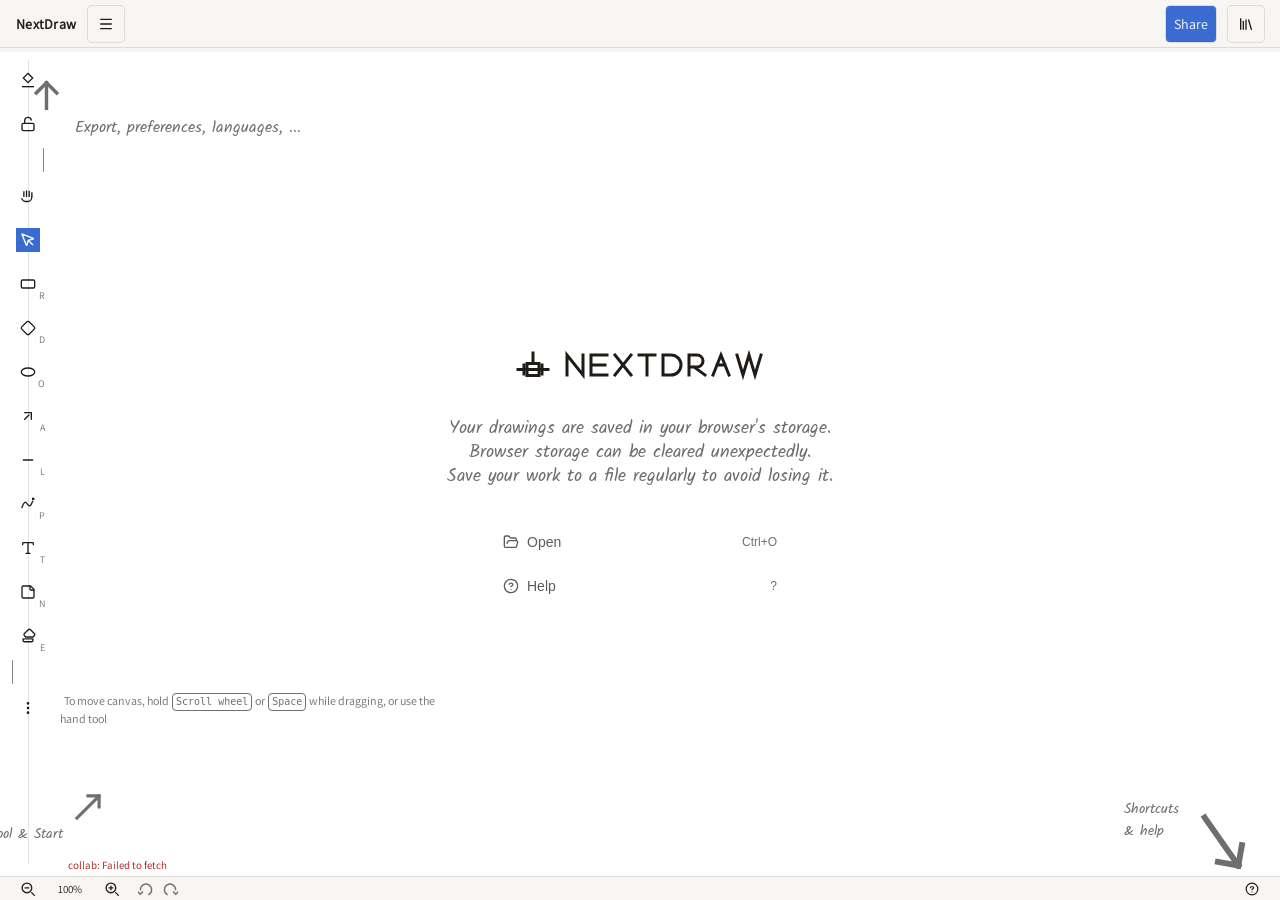
<file: collab.html>
<!doctype html>
<html lang="es">
<head>
    <meta charset="utf-8" />
    <meta http-equiv="Content-Security-Policy" content="default-src 'self'; script-src 'self' 'wasm-unsafe-eval'; style-src 'self' 'unsafe-inline'; img-src 'self' data: blob:; font-src 'self'; connect-src 'self' http: https: ws: wss:; object-src 'none'; base-uri 'none'; form-action 'none'; frame-src http://youtube.com https://youtube.com http://www.youtube.com https://www.youtube.com http://youtu.be https://youtu.be http://www.youtu.be https://www.youtu.be http://vimeo.com https://vimeo.com http://www.vimeo.com https://www.vimeo.com http://player.vimeo.com https://player.vimeo.com http://www.player.vimeo.com https://www.player.vimeo.com http://drive.google.com https://drive.google.com http://www.drive.google.com https://www.drive.google.com http://figma.com https://figma.com http://www.figma.com https://www.figma.com http://link.excalidraw.com https://link.excalidraw.com http://www.link.excalidraw.com https://www.link.excalidraw.com http://gist.github.com https://gist.github.com http://www.gist.github.com https://www.gist.github.com http://twitter.com https://twitter.com http://www.twitter.com https://www.twitter.com http://x.com https://x.com http://www.x.com https://www.x.com http://*.simplepdf.eu https://*.simplepdf.eu http://stackblitz.com https://stackblitz.com http://www.stackblitz.com https://www.stackblitz.com http://val.town https://val.town http://www.val.town https://www.val.town http://giphy.com https://giphy.com http://www.giphy.com https://www.giphy.com http://reddit.com https://reddit.com http://www.reddit.com https://www.reddit.com http://forms.microsoft.com https://forms.microsoft.com http://www.forms.microsoft.com https://www.forms.microsoft.com">
    <meta name="viewport" content="width=device-width, initial-scale=1" />
    <!-- The application's own identity, the same one the editor carries
         (TASK-154): a room is installed like the editor is, from the same
         mark and the same manifest. -->
    <meta name="theme-color" content="#3a6bd0">
    <link rel="manifest" href="./manifest.json">
    <link rel="icon" type="image/svg+xml" href="./client/icons/logo.svg">
    <link rel="icon" type="image/png" sizes="32x32" href="./client/icons/favicon-32.png">
    <link rel="icon" type="image/png" sizes="16x16" href="./client/icons/favicon-16.png">
    <link rel="apple-touch-icon" sizes="180x180" href="./client/icons/apple-touch-icon.png">
    <title>NextDraw — sala compartida</title>
    <link rel="stylesheet" href="./client/fonts/fonts.css">
    <style>
        body { margin: 0; font: 14px Helvetica, sans-serif; }
        header { padding: 10px 16px; background: #f5f5f5; border-bottom: 1px solid #e0e0e0; }
        #mount { position: absolute; inset: 52px 0 0 0; }
        #mount #paper { position: absolute; inset: 0; width: 100%; height: 100%; }
    </style>
</head>
<body>
    <header>
        Sala compartida de NextDraw — el mismo editor, montado con
        <code>options.room</code>: lo que se dibuja aquí aparece en las demás
        páginas de la sala, y los punteros ajenos se ven sobre el lienzo.
        Abre esta página dos veces con la misma <code>?room=</code>.
    </header>
    <div id="mount"></div>
    <script type="module" src="./client/collab-page.mjs"></script>
</body>
</html>
</file>
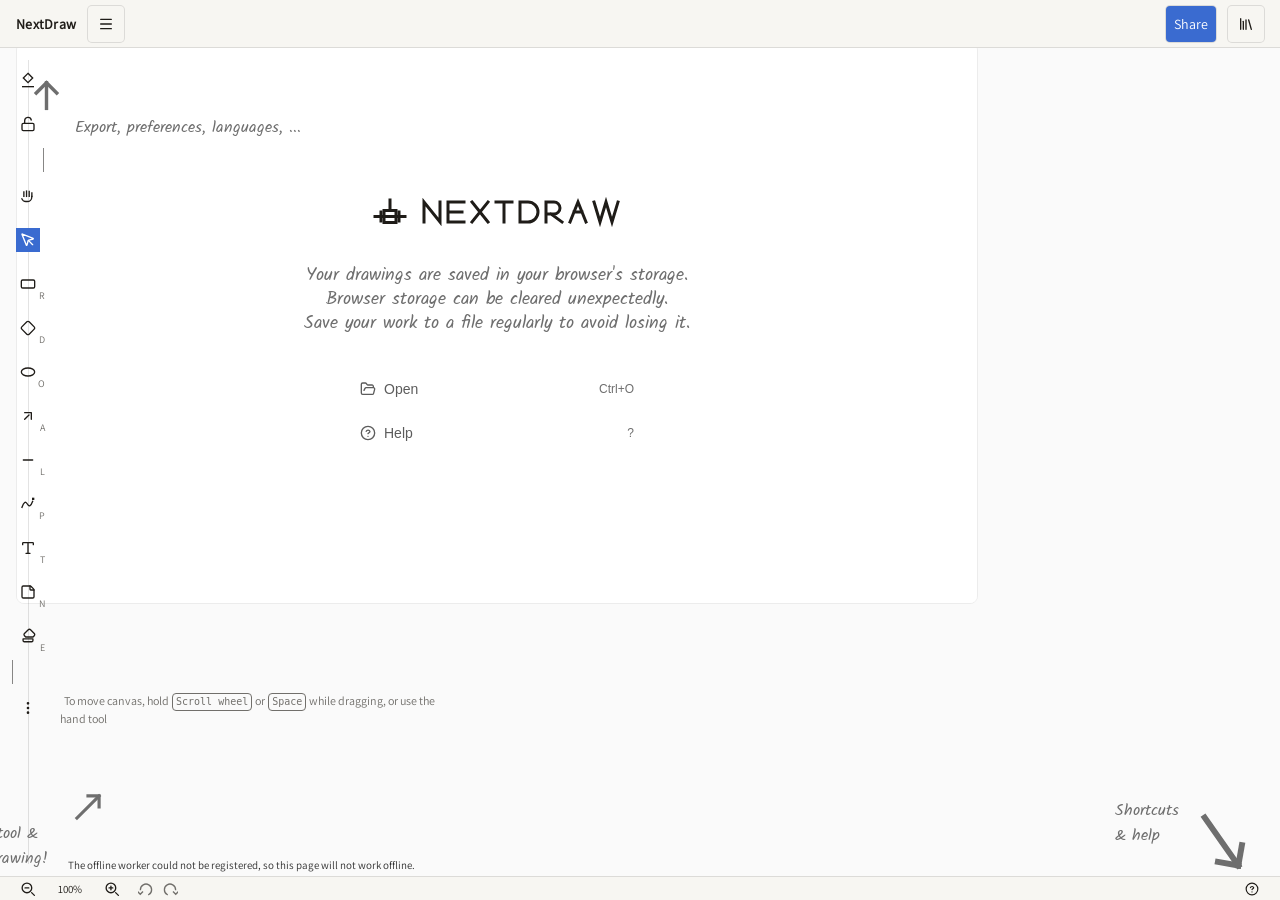
<file: embed.html>
<!doctype html>
<html lang="en">
<head>
    <meta charset="utf-8">
    <meta http-equiv="Content-Security-Policy" content="default-src 'self'; script-src 'self' 'wasm-unsafe-eval'; style-src 'self' 'unsafe-inline'; img-src 'self' data: blob:; font-src 'self'; connect-src 'self' http: https: ws: wss:; object-src 'none'; base-uri 'none'; form-action 'none'; frame-src http://youtube.com https://youtube.com http://www.youtube.com https://www.youtube.com http://youtu.be https://youtu.be http://www.youtu.be https://www.youtu.be http://vimeo.com https://vimeo.com http://www.vimeo.com https://www.vimeo.com http://player.vimeo.com https://player.vimeo.com http://www.player.vimeo.com https://www.player.vimeo.com http://drive.google.com https://drive.google.com http://www.drive.google.com https://www.drive.google.com http://figma.com https://figma.com http://www.figma.com https://www.figma.com http://link.excalidraw.com https://link.excalidraw.com http://www.link.excalidraw.com https://www.link.excalidraw.com http://gist.github.com https://gist.github.com http://www.gist.github.com https://www.gist.github.com http://twitter.com https://twitter.com http://www.twitter.com https://www.twitter.com http://x.com https://x.com http://www.x.com https://www.x.com http://*.simplepdf.eu https://*.simplepdf.eu http://stackblitz.com https://stackblitz.com http://www.stackblitz.com https://www.stackblitz.com http://val.town https://val.town http://www.val.town https://www.val.town http://giphy.com https://giphy.com http://www.giphy.com https://www.giphy.com http://reddit.com https://reddit.com http://www.reddit.com https://www.reddit.com http://forms.microsoft.com https://forms.microsoft.com http://www.forms.microsoft.com https://www.forms.microsoft.com">
    <meta name="viewport" content="width=device-width, initial-scale=1">
    <title>NextDraw — embedded</title>
    <link rel="stylesheet" href="./client/fonts/fonts.css">
    <style>
        /* The host's own chrome: the editor mounts in a box the host sizes,
           and the box is the host's business, not the editor's. */
        body {
            margin: 0;
            font-family: -apple-system, BlinkMacSystemFont, "Segoe UI", sans-serif;
            color: #1a1a1a;
            background: #fafafa;
        }
        header {
            padding: 12px 16px;
            font-size: 14px;
        }
        #mount {
            position: relative;
            width: min(960px, 100vw - 32px);
            height: 560px;
            margin: 0 16px 16px;
            border: 1px solid #ececec;
            border-radius: 8px;
            overflow: hidden;
        }
        /* The editor's paper fills the viewport where the demo page mounts it;
           inside this box it fills the box. The host names the box, so the
           host's selector wins on specificity and the editor's own rule never
           has to know a box exists. */
        #mount #paper {
            position: absolute;
            inset: 0;
            width: 100%;
            height: 100%;
        }
    </style>
</head>
<body>
    <header>
        NextDraw, mounted by <code>createNextDrawApp</code> into a box this page owns.
        The markup inside the box is the demo page's own body, fetched and mounted —
        one template, two consumers.
    </header>
    <div id="mount"></div>
    <script type="module" src="./client/embed-page.mjs"></script>
</body>
</html>
</file>
<file: client/fonts/fonts.css>
/* Generated by scripts/gen-font-faces.mjs — do not edit. */

@font-face {
    font-family: "NextDraw Script";
    font-style: normal;
    font-weight: 400;
    font-display: swap;
    src: url("nextdraw-script-0.woff2") format("woff2");
    unicode-range: U+000D,U+0020-007E,U+00A0-00FF,U+0131,U+0152-0153,U+02BC,U+02C6,U+02DA,U+02DC,U+200B,U+2013-2014,U+2018-201A,U+201C-201E,U+2022,U+2026,U+2039-203A,U+2044,U+20AC,U+2122,U+2212,U+2215,U+F0001-F0002;
}

@font-face {
    font-family: "NextDraw Script";
    font-style: normal;
    font-weight: 400;
    font-display: swap;
    src: url("nextdraw-script-1.woff2") format("woff2");
    unicode-range: U+000D,U+0020,U+00A0,U+0100-0107,U+010C-0113,U+0116-011B,U+011E-011F,U+0122-0123,U+012A-012B,U+012E-0130,U+0136-0137,U+0139-013E,U+0141-0148,U+014C-014D,U+0150-0151,U+0154-015B,U+015E-0165,U+016A-016B,U+016E-0173,U+0178-017E,U+0192,U+0218-021B,U+02BC,U+02C7,U+02C9,U+02DD,U+2020,U+20A8,U+20B9-20BA,U+20BD,U+2113,U+F0001-F0002;
}

@font-face {
    font-family: "Nunito";
    font-style: normal;
    font-weight: 400;
    font-display: swap;
    src: url("nunito-0.woff2") format("woff2");
    unicode-range: U+000D,U+0020-007E,U+00A0-00FF,U+0102,U+0131,U+0152-0153,U+02BB-02BC,U+02C6,U+02DA,U+02DC,U+0300-0301,U+0303-0304,U+0308-0309,U+0323,U+2009,U+200B,U+2013-2014,U+2018-201A,U+201C-201E,U+2022,U+2026,U+2032-2033,U+2039-203A,U+2044,U+2074,U+20AC,U+2122,U+2212,U+2215;
}

@font-face {
    font-family: "Nunito";
    font-style: normal;
    font-weight: 400;
    font-display: swap;
    src: url("nunito-1.woff2") format("woff2");
    unicode-range: U+0041,U+00C1,U+0100-0130,U+0132,U+0134-0151,U+0154-017E,U+0181,U+018A,U+018F,U+0192,U+01A0-01A1,U+01AF-01B0,U+01B3-01B4,U+01C4-01CE,U+01D4,U+01E5-01E7,U+01E9-01EB,U+01EF,U+01FA-021B,U+021F,U+0226-0228,U+022A-022D,U+0230-0233,U+0237,U+0253,U+0257,U+0259,U+0292,U+0300-0301,U+0303-0304,U+0308-0309,U+0323,U+1E08-1E09,U+1E0C-1E0F,U+1E14-1E17,U+1E1C-1E1D,U+1E20-1E21,U+1E24-1E25,U+1E2A-1E2B,U+1E2E-1E2F,U+1E36-1E37,U+1E3A-1E3B,U+1E42-1E49,U+1E4C-1E53,U+1E5A-1E5B,U+1E5E-1E69,U+1E6C-1E6F,U+1E78-1E7B,U+1E80-1E85,U+1E8E-1E8F,U+1E92-1E93,U+1E97,U+1E9E,U+1EF2-1EF9,U+2020,U+20A1,U+20A3-20A4,U+20A6-20A7,U+20A9,U+20AB,U+20AD-20AE,U+20B1-20B2,U+20B4-20B5,U+20B8-20BA,U+20BC-20BD,U+2113;
}

@font-face {
    font-family: "Nunito";
    font-style: normal;
    font-weight: 400;
    font-display: swap;
    src: url("nunito-2.woff2") format("woff2");
    unicode-range: U+0041,U+00C1,U+0102,U+0462-0463,U+046A-046B,U+0472-0475,U+048A-048F,U+0492-04A5,U+04A8-04AF,U+04B2-04FF,U+0510-0513,U+051A-051D,U+0524-0529,U+052E-052F,U+20B4;
}

@font-face {
    font-family: "Nunito";
    font-style: normal;
    font-weight: 400;
    font-display: swap;
    src: url("nunito-3.woff2") format("woff2");
    unicode-range: U+0041,U+00C1,U+0102-0103,U+0110-0111,U+0128-0129,U+0168-0169,U+01A0-01A1,U+01AF-01B0,U+0300-0301,U+0303-0304,U+0308-0309,U+0323,U+1EA0-1EF9,U+20AB;
}

@font-face {
    font-family: "Nunito";
    font-style: normal;
    font-weight: 400;
    font-display: swap;
    src: url("nunito-4.woff2") format("woff2");
    unicode-range: U+0041,U+00C1,U+0102,U+0301,U+0400-045F,U+0490-0491,U+04B0-04B1,U+2116;
}

@font-face {
    font-family: "Comic Shanns";
    font-style: normal;
    font-weight: 400;
    font-display: swap;
    src: url("comic-shanns-0.woff2") format("woff2");
    unicode-range: U+0020-007E,U+00A1-00A6,U+00A8,U+00AB-00AC,U+00AF-00B1,U+00B4,U+00B8,U+00BB-00BC,U+00BF-00CF,U+00D1-00D7,U+00D9-00DE,U+00E0-00EF,U+00F1-00F7,U+00F9-00FF,U+0131,U+0152-0153,U+02C6,U+02DA,U+02DC,U+2013-2014,U+2018-201A,U+201C-201D,U+2020-2022,U+2026,U+2039-203A,U+2044,U+20AC,U+2191,U+2193,U+2212;
}

@font-face {
    font-family: "Comic Shanns";
    font-style: normal;
    font-weight: 400;
    font-display: swap;
    src: url("comic-shanns-1.woff2") format("woff2");
    unicode-range: U+0100-010F,U+0112-0125,U+0128-0130,U+0134-0137,U+0139-013C,U+0141-0148,U+014C-0151,U+0154-0161,U+0164-0165,U+0168-017F,U+01BF,U+01F7,U+0218-021B,U+0237,U+1E80-1E85,U+1EF2-1EF3,U+A75B;
}

@font-face {
    font-family: "Comic Shanns";
    font-style: normal;
    font-weight: 400;
    font-display: swap;
    src: url("comic-shanns-2.woff2") format("woff2");
    unicode-range: U+02C7,U+02D8-02D9,U+02DB,U+02DD,U+0315,U+2190,U+2192,U+2200,U+2203-2204,U+2264-2265,U+F6C3;
}

@font-face {
    font-family: "Comic Shanns";
    font-style: normal;
    font-weight: 400;
    font-display: swap;
    src: url("comic-shanns-3.woff2") format("woff2");
    unicode-range: U+03BB;
}

@font-face {
    font-family: "NextDraw Hand";
    font-style: normal;
    font-weight: 400;
    font-display: swap;
    src: url("nextdraw-hand-0.woff2") format("woff2");
    unicode-range: U+000D,U+0020-007E,U+00A0-00B4,U+00B6-00FF,U+0131,U+0152-0153,U+02BC,U+02C6,U+02DA,U+02DC,U+0300-0301,U+0303,U+0309,U+0323,U+2013-2014,U+2018-201A,U+201C-201E,U+2022,U+2026,U+2039-203A,U+2044,U+20AC,U+2122,U+2212;
}

@font-face {
    font-family: "NextDraw Hand";
    font-style: normal;
    font-weight: 400;
    font-display: swap;
    src: url("nextdraw-hand-1.woff2") format("woff2");
    unicode-range: U+000D,U+0020,U+00A0,U+0100-0130,U+0132-0151,U+0154-017F,U+0192,U+01A0-01A1,U+01AF-01B0,U+01CD-01D4,U+01F0,U+01FA-01FF,U+0218-021B,U+0237,U+02BC,U+02C7,U+02DD,U+02F3,U+0300-0301,U+0303,U+0309,U+0323,U+1E00-1E01,U+1E3E-1E3F,U+1E80-1E85,U+1EF2-1EF9,U+2020,U+20A3-20A4,U+20A7,U+20AB;
}

@font-face {
    font-family: "Cascadia";
    font-style: normal;
    font-weight: 400;
    font-display: swap;
    src: url("cascadia-0.woff2") format("woff2");
    unicode-range: U+0009,U+000D,U+0020-007E,U+00A0-017F,U+0186,U+018F-0190,U+0192,U+019D,U+01A0-01A1,U+01A9,U+01AF-01B0,U+01B7,U+01CD-01CE,U+01E6-01E7,U+01EA-01EB,U+01FA-01FF,U+0218-021B,U+021E-021F,U+0232-0233,U+0237,U+0245,U+0254,U+0259,U+025B,U+026A,U+0272,U+0283,U+028C,U+0292,U+02A7,U+02BB-02BC,U+02C6-02C7,U+02C9,U+02D8-02DD,U+0300-0304,U+0306-030C,U+0312,U+031B,U+0323,U+0326-0328,U+0340-0342,U+0374-0375,U+037E,U+0384-038A,U+038C,U+038E-03A1,U+03A3-03CF,U+03D7,U+0400-045F,U+0490-0493,U+0496-0497,U+049A-049B,U+04A2-04A3,U+04AE-04B3,U+04B6-04B7,U+04BA-04BB,U+04C0,U+04CF,U+04D8-04D9,U+04E2-04E3,U+04E8-04E9,U+04EE-04EF,U+0E3F,U+1E80-1E85,U+1E9E,U+1EA0-1EF9,U+2008,U+2010-2011,U+2013-2015,U+2017-201E,U+2020-2022,U+2024,U+2026,U+2028,U+2030,U+2032-2033,U+2039-203A,U+203C,U+203E,U+2044,U+2070,U+2074-2079,U+207F-2089,U+20A0-20A1,U+20A3-20A4,U+20A6-20AE,U+20B1-20B2,U+20B4-20B5,U+20B8-20BA,U+20BC-20BE,U+2105,U+2113,U+2116-2117,U+2122,U+2126,U+212E,U+215B-215E,U+2190-2195,U+21A8,U+21E1,U+21E3,U+2202,U+2206,U+220F,U+2211-2212,U+2215,U+2219-221A,U+221E-221F,U+2229,U+222B,U+2248,U+2260-2265,U+2310,U+2320-2321,U+23AF,U+2500-25FF,U+2619,U+263A-263C,U+2640,U+2642,U+2660,U+2663,U+2665-2666,U+266A-266B,U+2713,U+2767,U+276C-276F,U+2800-28FF,U+2A2F,U+2B12-2B2F,U+2BC5-2BC8,U+2BCA-2BCB;
}

@font-face {
    font-family: "Lilita One";
    font-style: normal;
    font-weight: 400;
    font-display: swap;
    src: url("lilita-0.woff2") format("woff2");
    unicode-range: U+0020-007E,U+00A1-00AE,U+00B0-00FF,U+0131,U+0152-0153,U+02C6,U+02DA,U+02DC,U+2013-2014,U+2018-201A,U+201C-201E,U+2022,U+2026,U+2039-203A,U+2044,U+20AC,U+2122,U+2212;
}

@font-face {
    font-family: "Lilita One";
    font-style: normal;
    font-weight: 400;
    font-display: swap;
    src: url("lilita-1.woff2") format("woff2");
    unicode-range: U+0020,U+0141-0142,U+0160-0161,U+0178,U+017D-017E,U+0192,U+2020;
}

@font-face {
    font-family: "Liberation Sans";
    font-style: normal;
    font-weight: 400;
    font-display: swap;
    src: url("liberation-0.woff2") format("woff2");
    unicode-range: U+0020-007E,U+00A0-017F,U+0192,U+01FA-01FF,U+0218-021B,U+02C6-02C7,U+02C9,U+02D8-02DD,U+037E,U+0384-038A,U+038C,U+038E-03A1,U+03A3-03CE,U+0401-040C,U+040E-044F,U+0451-045C,U+045E-045F,U+0490-0491,U+1E80-1E85,U+1EF2-1EF3,U+2010-2015,U+2017-201E,U+2020-2022,U+2026,U+2030,U+2032-2033,U+2039-203A,U+203C,U+203E,U+2044,U+207F,U+20A3-20A4,U+20A7,U+20AC,U+2105,U+2113,U+2116,U+2122,U+2126,U+212E,U+215B-215E,U+2190-2195,U+21A8,U+2202,U+2206,U+220F,U+2211-2212,U+2215,U+2219-221A,U+221E-221F,U+2229,U+222B,U+2248,U+2260-2261,U+2264-2265,U+2302,U+2310,U+2320-2321,U+2500,U+2502,U+250C,U+2510,U+2514,U+2518,U+251C,U+2524,U+252C,U+2534,U+253C,U+2550-256C,U+2580,U+2584,U+2588,U+258C,U+2590-2593,U+25A0-25A1,U+25AA-25AC,U+25B2,U+25BA,U+25BC,U+25C4,U+25CA-25CB,U+25CF,U+25D8-25D9,U+25E6,U+263A-263C,U+2640,U+2642,U+2660,U+2663,U+2665-2666,U+266A-266B,U+F001-F002,U+F005,U+FB01-FB02;
}

@font-face {
    font-family: "Assistant";
    font-style: normal;
    font-weight: 400;
    font-display: swap;
    src: url("assistant-0.woff2") format("woff2");
    unicode-range: U+000D,U+0020-007E,U+00A0-0103,U+010C-010D,U+0112-0115,U+0118-0119,U+0120-0121,U+0126-0127,U+012A-012B,U+0131,U+0141-0142,U+014C-014F,U+0152-0153,U+015A-015B,U+0160-0161,U+016A-016B,U+0178,U+017D-017E,U+018F,U+0192,U+01E6-01E7,U+0237,U+0250,U+0254,U+0259,U+025B,U+0283,U+028E,U+0292,U+0294-0295,U+02A7,U+02B9,U+02C6-02C8,U+02D0,U+02D8-02DD,U+0300-0304,U+0306-0308,U+030A-030C,U+031E,U+0323,U+0327,U+032E,U+0331,U+0361,U+03B8,U+03C0,U+03C7,U+05B0-05BC,U+05BE-05C3,U+05C7,U+05D0-05EA,U+05F3-05F4,U+1E06-1E07,U+1E0C-1E0F,U+1E20-1E21,U+1E24-1E25,U+1E2A-1E2B,U+1E32-1E35,U+1E62-1E63,U+1E6C-1E6F,U+1E7E-1E7F,U+1E92-1E96,U+1EA0-1EA1,U+1EB8-1EB9,U+1ECC-1ECD,U+200E-2010,U+2013-2014,U+2018-201A,U+201C-201E,U+2020-2022,U+2026,U+202D-202E,U+2030,U+2039-203A,U+2044,U+2074,U+20AA,U+20AC,U+210A,U+2122,U+212E,U+2202,U+220F,U+2211-2212,U+2215,U+2219-221A,U+221E,U+222B,U+2248,U+2260,U+2264-2265,U+25CA,U+25CC,U+FB01-FB02,U+FB2A-FB36,U+FB38-FB3C,U+FB3E,U+FB40-FB41,U+FB43-FB44,U+FB46-FB4B;
}
</file>
